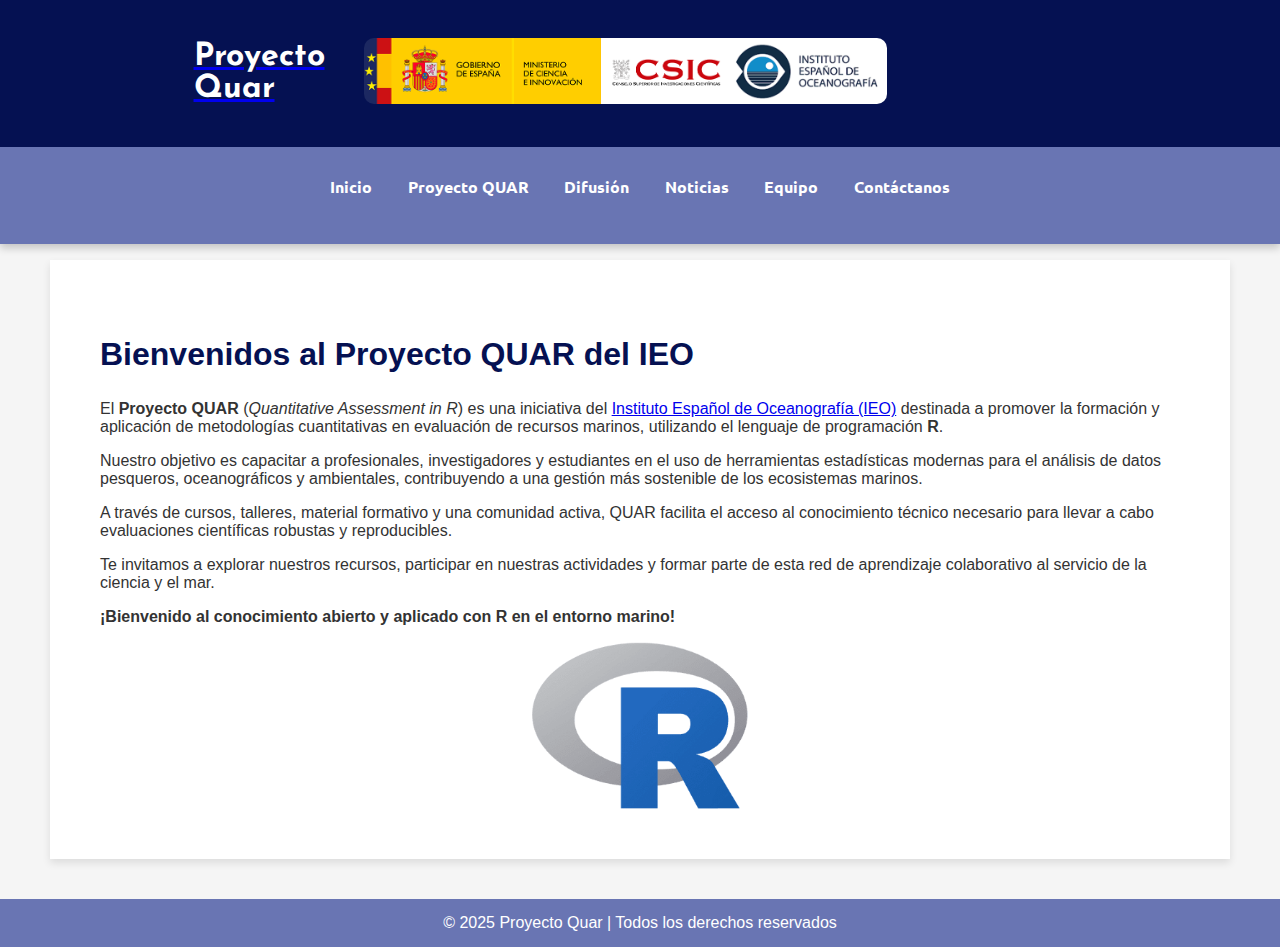
<file: proyecto-quar/index.html>
<!DOCTYPE html>
<html lang="es">
<head>
    <meta charset="UTF-8">
    <meta name="viewport" content="width=device-width, initial-scale=1.0">
    <title>Proyecto Quar</title>
    <link rel="stylesheet" href="css/estiloIndex.css">
    <script src="js/indexJavaScript.js"></script>
    <link rel="icon" href="img/logoICO.png" type="image/x-icon">

    <!-- Enlazar la fuente desde Google Fonts -->
    <link rel="preconnect" href="https://fonts.googleapis.com">
    <link rel="preconnect" href="https://fonts.gstatic.com" crossorigin>
    <link href="https://fonts.googleapis.com/css2?family=Josefin+Sans:ital,wght@0,100..700;1,100..700&display=swap" rel="stylesheet">

    <link rel="preconnect" href="https://fonts.googleapis.com">
    <link rel="preconnect" href="https://fonts.gstatic.com" crossorigin>
    <link href="https://fonts.googleapis.com/css2?family=Galindo&family=Josefin+Sans:ital,wght@0,100..700;1,100..700&family=Ubuntu:ital,wght@0,300;0,400;0,500;0,700;1,300;1,400;1,500;1,700&display=swap" rel="stylesheet">
    <meta name="viewport" content="width=device-width, initial-scale=1.0">

</head>
<body>
    <header>
        <div class="header-container">
            <div class="header-container-title">
                <a href="index.html">
                    <h1>Proyecto Quar</h1>
                </a>
            </div>
            <div class="header-container-images"> 
               <!--<p>Proyecto asociado al IEO</p>--> 
                <a href="https://www.ieo.es/es/">
                    <img src="img/Logos header.png" alt="Logos header" class="header-img">
                </a>
               
            </div>
        </div>
    </header>

    <nav>
        <a href="index.html">Inicio</a>
        <a href="acerca.html">Proyecto QUAR</a>
        <a href="difusion.html">Difusión</a>
        <a href="noticias.html">Noticias</a>
        <a href="equipo.html">Equipo</a>
        <a href="contacto.html">Contáctanos</a>
    </nav>
    <div class="container-margin">
        <p>

        </p>
    </div>

    <div class="container">
        <h2>Bienvenidos al Proyecto QUAR del IEO</h2>
        <p>
        El <strong>Proyecto QUAR</strong> (<em>Quantitative Assessment in R</em>) es una iniciativa del 
        <a href="https://www.ieo.es/es/" target="_blank">Instituto Español de Oceanografía (IEO)</a> destinada a promover 
        la formación y aplicación de metodologías cuantitativas en evaluación de recursos marinos, utilizando el lenguaje de programación <strong>R</strong>.
        </p>
        <p>
        Nuestro objetivo es capacitar a profesionales, investigadores y estudiantes en el uso de herramientas estadísticas modernas para el análisis de datos pesqueros, oceanográficos y ambientales, contribuyendo a una gestión más sostenible de los ecosistemas marinos.
        </p>
        <p>
        A través de cursos, talleres, material formativo y una comunidad activa, QUAR facilita el acceso al conocimiento técnico necesario para llevar a cabo evaluaciones científicas robustas y reproducibles.
        </p>
        <p>
        Te invitamos a explorar nuestros recursos, participar en nuestras actividades y formar parte de esta red de aprendizaje colaborativo al servicio de la ciencia y el mar.
        </p>
        <p><strong>¡Bienvenido al conocimiento abierto y aplicado con R en el entorno marino!</strong></p>

        <img src="img/logo r.png" alt="Logo r" class="logo-r">
    </div>

    <footer>
        &copy; 2025 Proyecto Quar | Todos los derechos reservados
    </footer>
</body>
</html>
</file>
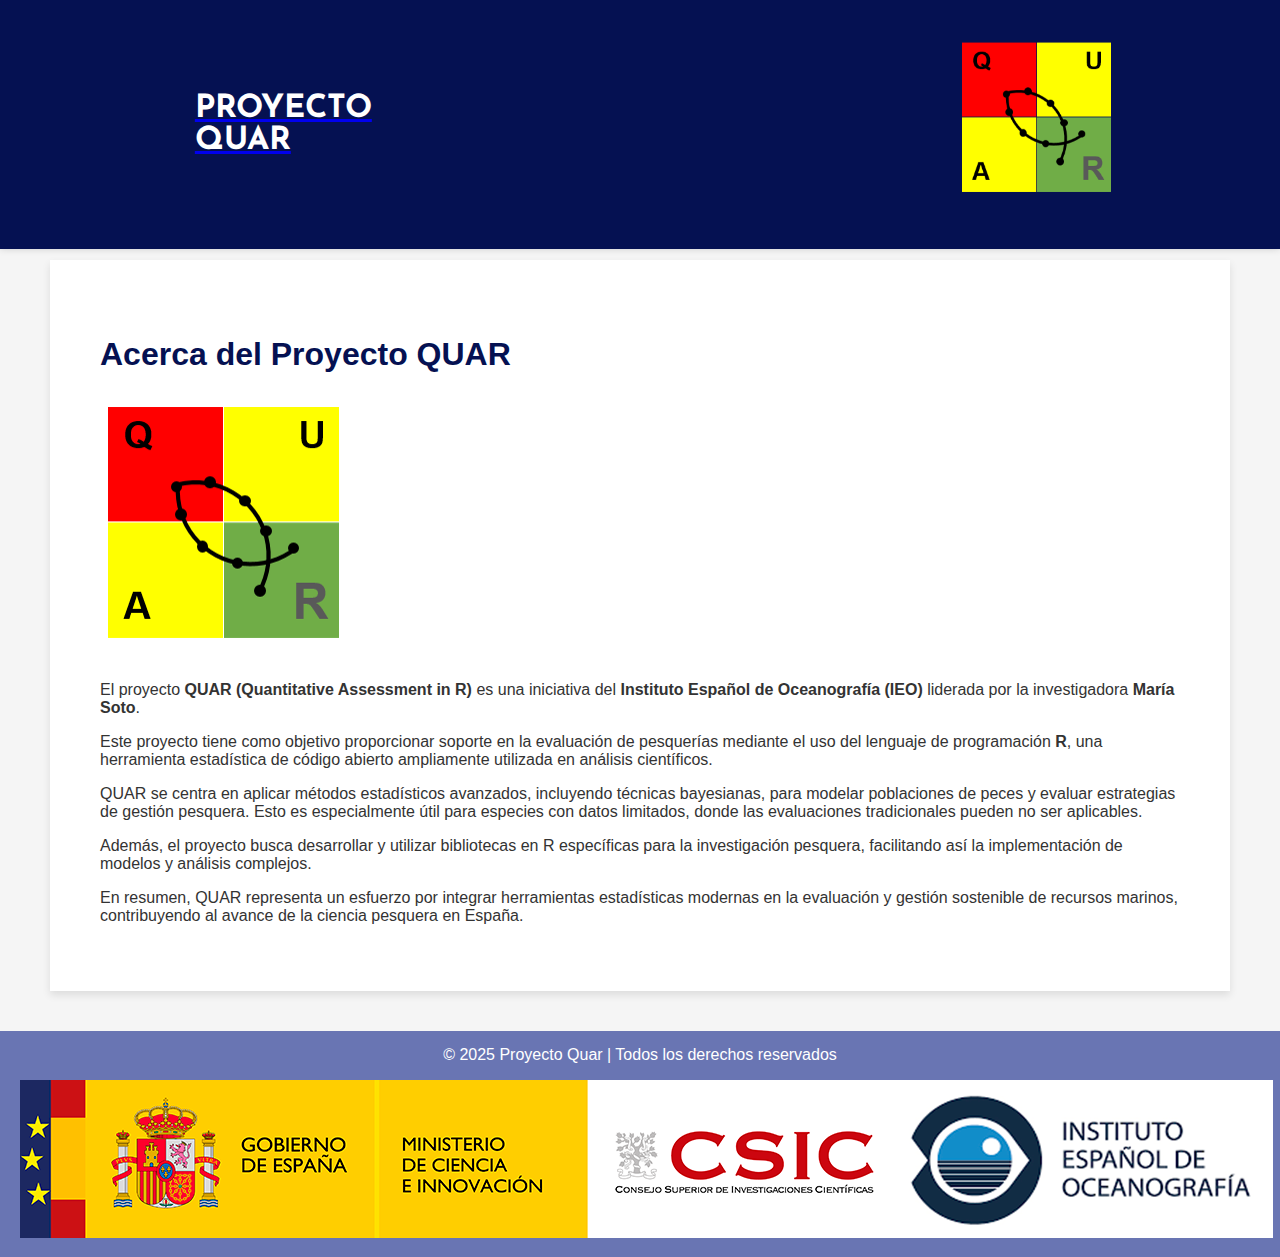
<file: docs/acerca.html>
<!DOCTYPE html>
<html lang="es">
<head>
    <meta charset="UTF-8">
    <meta name="viewport" content="width=device-width, initial-scale=1.0">
    <title>ACERCA DE - Proyecto Quar</title>
    <link rel="stylesheet" href="css/estiloIndex.css">
    <script src="js/indexJavaScript.js"></script>
    <link rel="icon" href="img/LOGO.png" type="image/x-icon">

    <!-- Enlazar la fuente desde Google Fonts -->
    <link rel="preconnect" href="https://fonts.googleapis.com">
    <link rel="preconnect" href="https://fonts.gstatic.com" crossorigin>
    <link href="https://fonts.googleapis.com/css2?family=Josefin+Sans:ital,wght@0,100..700;1,100..700&display=swap" rel="stylesheet">

    <link rel="preconnect" href="https://fonts.googleapis.com">
    <link rel="preconnect" href="https://fonts.gstatic.com" crossorigin>
    <link href="https://fonts.googleapis.com/css2?family=Galindo&family=Josefin+Sans:ital,wght@0,100..700;1,100..700&family=Ubuntu:ital,wght@0,300;0,400;0,500;0,700;1,300;1,400;1,500;1,700&display=swap" rel="stylesheet">

</head>
<body>
    <header>
        <div class="header-container">
            <div class="header-container-title">
                <a href="index.html">
                    <h1>PROYECTO QUAR</h1>
                </a>
            </div>
            <div class="header-container-images"> 
               <!--<p>Proyecto asociado al IEO</p>--> 
                <a href="index.html">
                    <img src="img/LOGO.png" alt="Logos header" class="header-img">
                </a>
            </div>
        </div>
    </header>

    <nav>
        <a href="index.html">Inicio</a>
        <a href="acerca.html">Proyecto QUAR</a>
        <a href="difusion.html">Difusión</a>
        <a href="noticias.html">Noticias</a>
        <a href="equipo.html">Equipo</a>
        <a href="contacto.html">Contáctanos</a>
    </nav>
    <div class="container-margin">
        <p>

        </p>
    </div>
    <div class="container">
        <section id="acerca" class="seccion-acerca">
            <h2>Acerca del Proyecto QUAR</h2>
             <img src="img/LOGO.png" alt="Logo QUAR" class="logo-QUAR">
            <p>
                El proyecto <strong>QUAR (Quantitative Assessment in R)</strong> es una iniciativa del 
                <strong>Instituto Español de Oceanografía (IEO)</strong> liderada por la investigadora 
                <strong>María Soto</strong>.
            </p>
            <p>
                Este proyecto tiene como objetivo proporcionar soporte en la evaluación de pesquerías mediante el uso del 
                lenguaje de programación <strong>R</strong>, una herramienta estadística de código abierto 
                ampliamente utilizada en análisis científicos.
            </p>
            <p>
                QUAR se centra en aplicar métodos estadísticos avanzados, incluyendo técnicas bayesianas, para modelar 
                poblaciones de peces y evaluar estrategias de gestión pesquera. Esto es especialmente útil para especies con 
                datos limitados, donde las evaluaciones tradicionales pueden no ser aplicables.
            </p>
            <p>
                Además, el proyecto busca desarrollar y utilizar bibliotecas en R específicas para la investigación pesquera, 
                facilitando así la implementación de modelos y análisis complejos.
            </p>
            <p>
                En resumen, QUAR representa un esfuerzo por integrar herramientas estadísticas modernas en la evaluación 
                y gestión sostenible de recursos marinos, contribuyendo al avance de la ciencia pesquera en España.
            </p>
        </section>
          
    </div>

    <footer>
        &copy; 2025 Proyecto Quar | Todos los derechos reservados
        <p>

        </p>
        <div class="footer-container-images"> 
               <!--<p>Proyecto asociado al IEO</p>--> 
                <a href="https://www.ieo.es/es/">
                    <img src="img/Logos header.png" alt="Logos header" class="header-img">
                </a>
               
            </div>
    </footer>
</body>
</html>
</file>
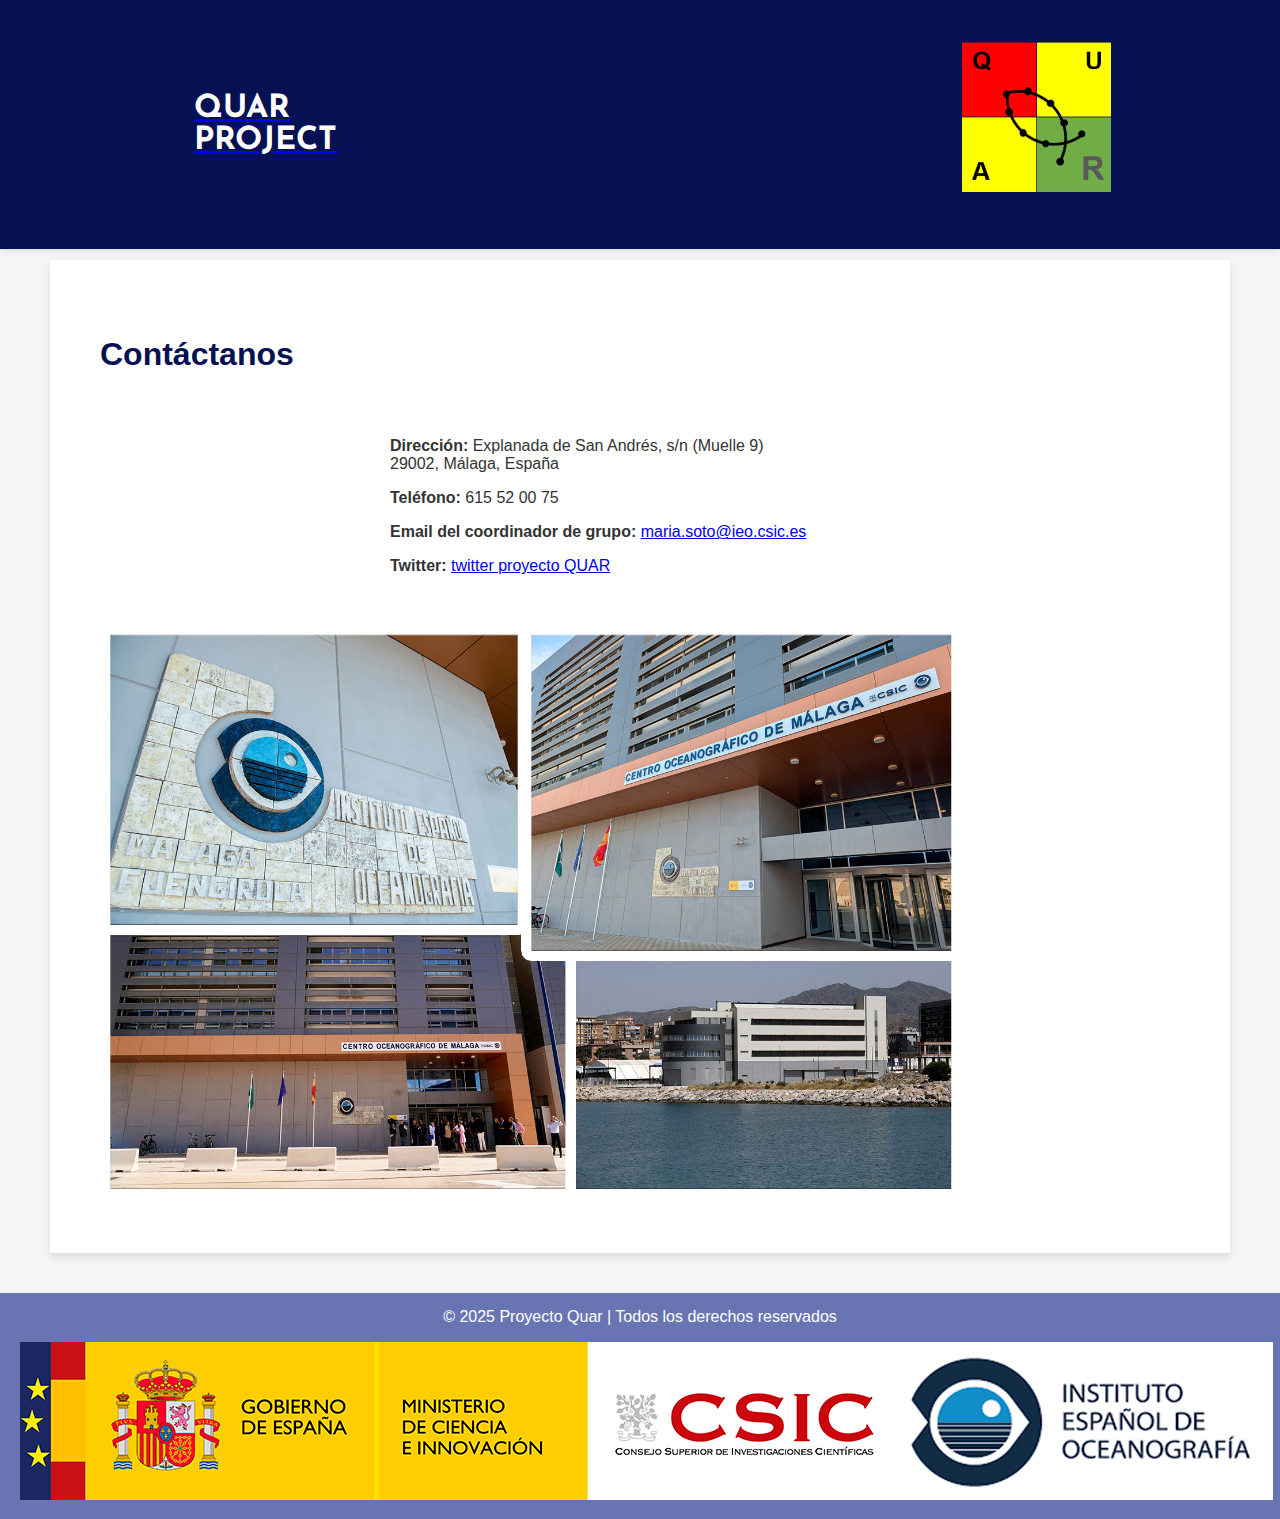
<file: docs/contacto.html>
<!DOCTYPE html>
<html lang="es">
<head>
    <meta charset="UTF-8">
    <meta name="viewport" content="width=device-width, initial-scale=1.0">
    <title>CONTACTO - QUAR PROJECT</title>
    <link rel="stylesheet" href="css/estiloIndex.css">
    <script src="js/indexJavaScript.js"></script>
    <link rel="icon" href="img/LOGO.png" type="image/x-icon">

    <!-- Enlazar la fuente desde Google Fonts -->
    <link rel="preconnect" href="https://fonts.googleapis.com">
    <link rel="preconnect" href="https://fonts.gstatic.com" crossorigin>
    <link href="https://fonts.googleapis.com/css2?family=Josefin+Sans:ital,wght@0,100..700;1,100..700&display=swap" rel="stylesheet">

    <link rel="preconnect" href="https://fonts.googleapis.com">
    <link rel="preconnect" href="https://fonts.gstatic.com" crossorigin>
    <link href="https://fonts.googleapis.com/css2?family=Galindo&family=Josefin+Sans:ital,wght@0,100..700;1,100..700&family=Ubuntu:ital,wght@0,300;0,400;0,500;0,700;1,300;1,400;1,500;1,700&display=swap" rel="stylesheet">

</head>
<body>
    <header>
        <div class="header-container">
            <div class="header-container-title">
                <a href="index.html">
                    <h1>QUAR PROJECT</h1>
                </a>
            </div>
            <div class="header-container-images"> 
               <!--<p>Proyecto asociado al IEO</p>--> 
                <a href="index.html">
                    <img src="img/LOGO.png" alt="Logos header" class="header-img">
                </a>
            </div>
        </div>
    </header>

    <nav>
        <a href="index.html">Proyecto QUAR</a>
        <a href="difusion.html">Difusión</a>
        <a href="noticias.html">Noticias</a>
        <a href="equipo.html">Equipo</a>
        <a href="contacto.html">Contáctanos</a>
    </nav>

    <div class="container-margin">
        <p>

        </p>
    </div>
        
    
    <div class="container contacto-wrapper">
        <h2 id="contacto" style="width: 100%; text-align: left; margin-bottom: 1rem;">Contáctanos</h2>
        <div class="contacto-texto">
            <p><strong>Dirección:</strong> Explanada de San Andrés, s/n (Muelle 9)<br>
                29002, Málaga, España</p>
            <p><strong>Teléfono:</strong> 615 52 00 75</p>
            <p><strong>Email del coordinador de grupo:</strong> 
                <a href="mailto:antonioo@ieo.es">maria.soto@ieo.csic.es</a>
            </p>
            <p><strong>Twitter:</strong> 
                <a href="https://x.com/QUAR_project">twitter proyecto QUAR</a>
            </p>
        </div>
        <div class="contacto-imagen">
            <img src="img/Collage edificio IEO.png" alt="imagen-edificio-IEO">
        </div>
    </div>
    

    <footer>
        &copy; 2025 Proyecto Quar | Todos los derechos reservados
        <p>

        </p>
        <div class="footer-container-images"> 
               <!--<p>Proyecto asociado al IEO</p>--> 
                <a href="https://www.ieo.es/es/">
                    <img src="img/Logos header.png" alt="Logos header" class="header-img">
                </a>
               
        </div>
    </footer>
</file>
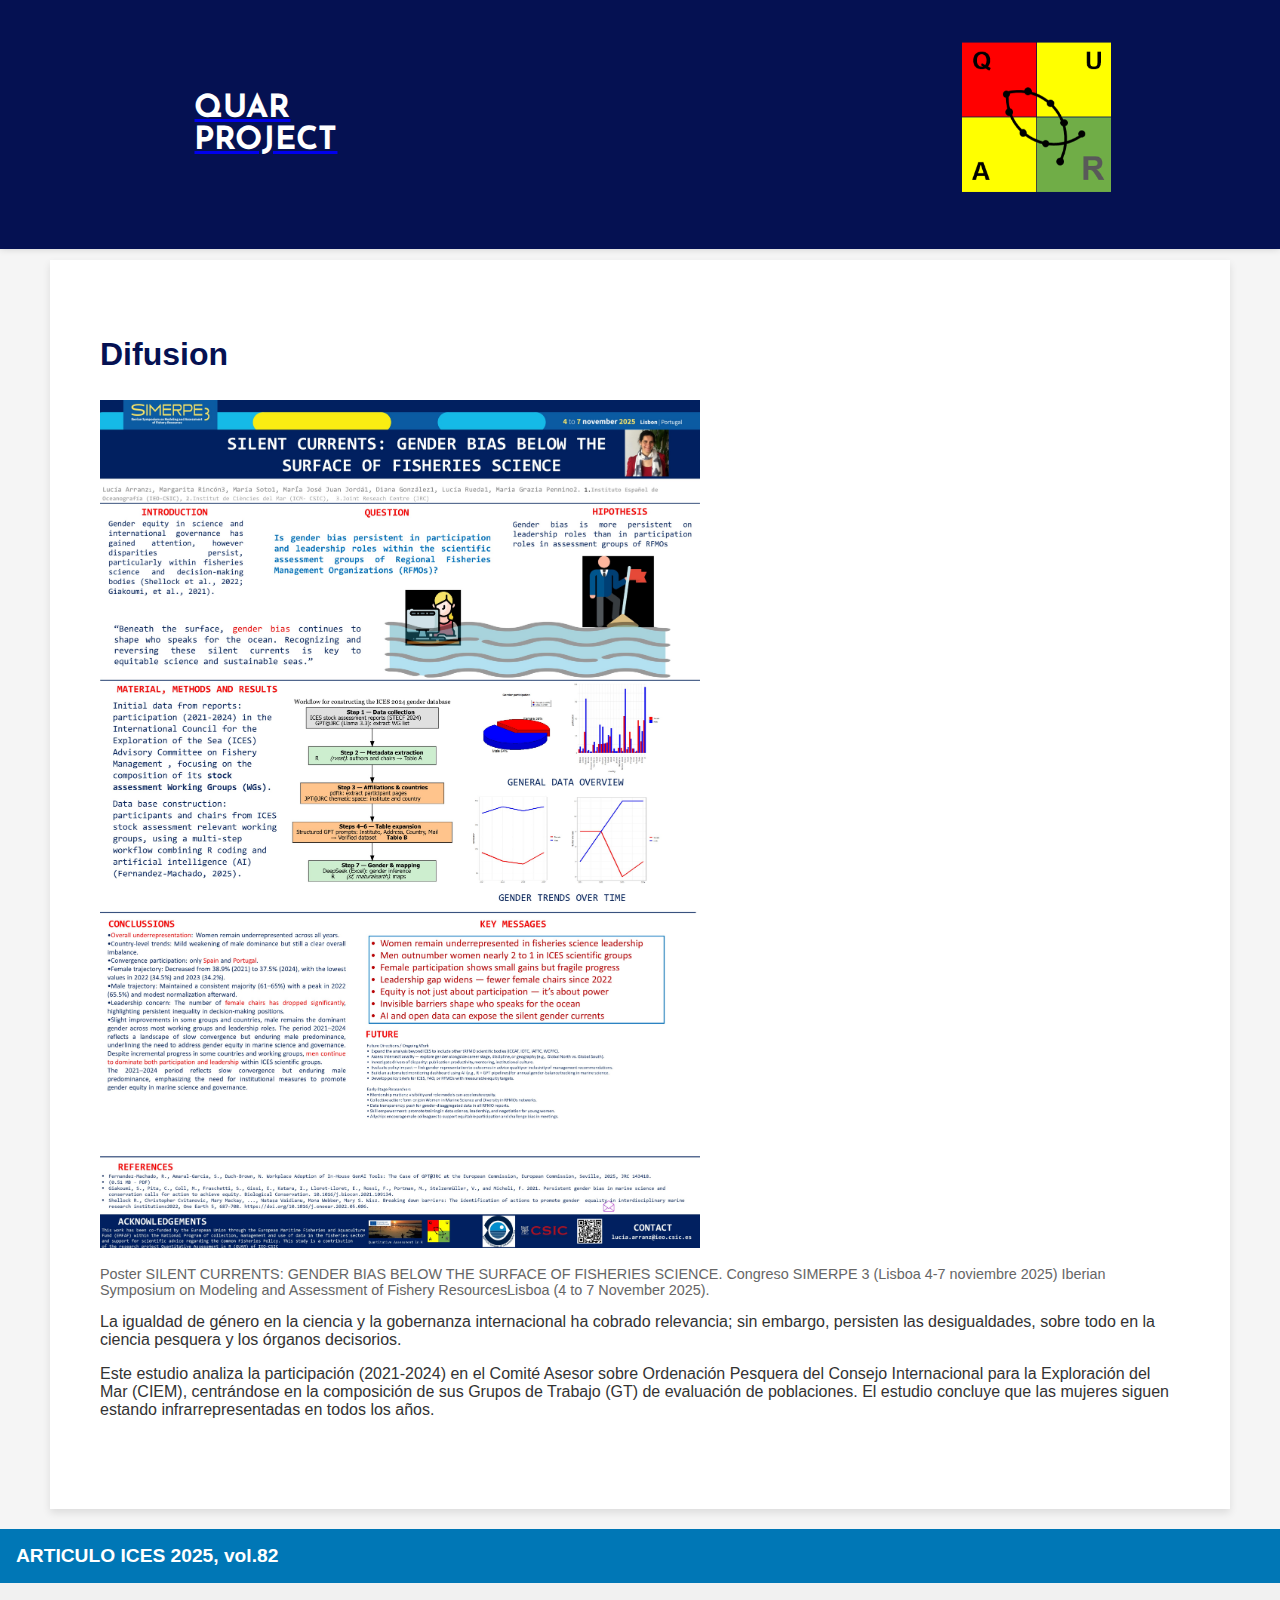
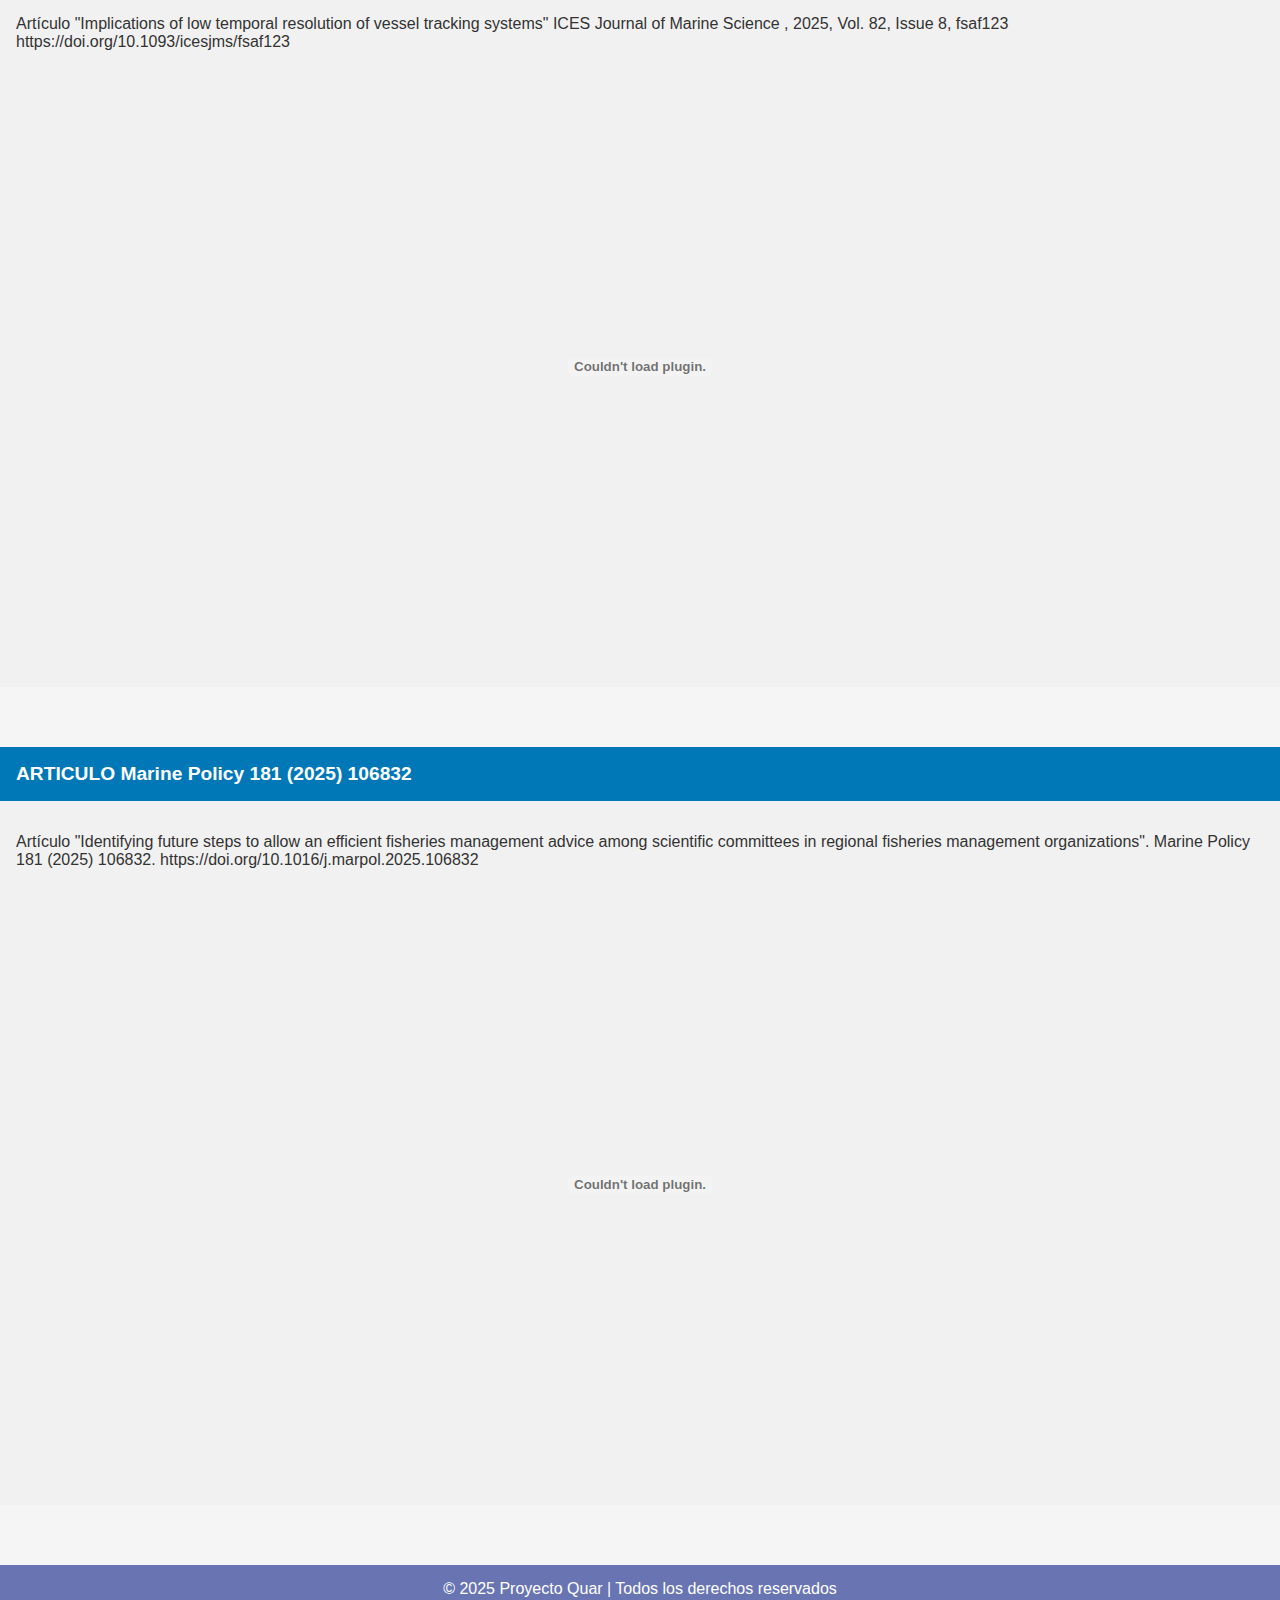
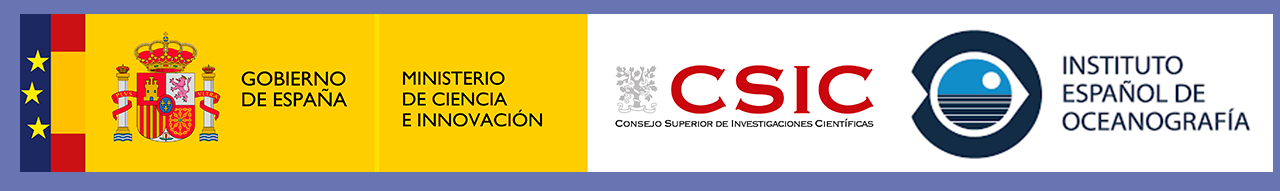
<file: docs/difusion.html>
<!DOCTYPE html>
<html lang="es">
<head>
    <meta charset="UTF-8">
    <meta name="viewport" content="width=device-width, initial-scale=1.0">
    <title>DIFUSION - QUAR PROJECT</title>
    <link rel="stylesheet" href="css/estiloIndex.css">
    <script src="js/indexJavaScript.js"></script>
    <link rel="icon" href="img/LOGO.png" type="image/x-icon">

    <!-- Enlazar la fuente desde Google Fonts -->
    <link rel="preconnect" href="https://fonts.googleapis.com">
    <link rel="preconnect" href="https://fonts.gstatic.com" crossorigin>
    <link href="https://fonts.googleapis.com/css2?family=Josefin+Sans:ital,wght@0,100..700;1,100..700&display=swap" rel="stylesheet">

    <link rel="preconnect" href="https://fonts.googleapis.com">
    <link rel="preconnect" href="https://fonts.gstatic.com" crossorigin>
    <link href="https://fonts.googleapis.com/css2?family=Galindo&family=Josefin+Sans:ital,wght@0,100..700;1,100..700&family=Ubuntu:ital,wght@0,300;0,400;0,500;0,700;1,300;1,400;1,500;1,700&display=swap" rel="stylesheet">

</head>
<body>
    <header>
        <div class="header-container">
            <div class="header-container-title">
                <a href="index.html">
                    <h1>QUAR PROJECT</h1>
                </a>
            </div>
            <div class="header-container-images"> 
               <!--<p>Proyecto asociado al IEO</p>--> 
                <a href="index.html">
                    <img src="img/LOGO.png" alt="Logos header" class="header-img">
                </a>
            </div>
        </div>
    </header>

    <nav>
        <a href="index.html">Proyecto QUAR</a>
        <a href="difusion.html">Difusión</a>
        <a href="noticias.html">Noticias</a>
        <a href="equipo.html">Equipo</a>
        <a href="contacto.html">Contáctanos</a>
    </nav>
    <div class="container-margin">
        <p>

        </p>
    </div>
    <div class="container">
        <h2 id="noticias">Difusion</h2>

        
       <div class="Poster" style="margin-bottom:20px;" aria-label="SILENT CURRENTS: GENDER BIAS BELOW THE SURFACE OF FISHERIES SCIENCE. Congreso SIMERPE 3 (Lisboa 4-7 noviembre 2025)">
            <!-- Si colocas la imagen en docs/img/01POSTER.jpg, la ruta relativa desde este archivo (docs/difusion.html) es "img/01POSTER.jpg" -->
            <img src="img/01POSTER.jpg" alt="POSTER SIMERPE" width="600" style="max-width:100%; height:auto;">
            <p style="font-size:0.9rem; color:#666;"> Poster SILENT CURRENTS: GENDER BIAS BELOW THE SURFACE OF FISHERIES SCIENCE. 
                Congreso SIMERPE 3 (Lisboa 4-7 noviembre 2025) Iberian Symposium on Modeling and Assessment of Fishery Resources​
Lisboa (4 to 7 November 2025). </p>
                La igualdad de género en la ciencia y la gobernanza internacional ha cobrado relevancia; sin embargo, persisten las desigualdades, sobre todo en la ciencia pesquera y los órganos decisorios. </p>
                Este estudio analiza la participación (2021-2024) en el Comité Asesor sobre Ordenación Pesquera del Consejo Internacional para la Exploración del Mar (CIEM), centrándose en la composición de sus Grupos de Trabajo (GT) de evaluación de poblaciones. El estudio concluye que las mujeres siguen estando infrarrepresentadas en todos los años.</p>
        </div>

          <div class="espacio-not"></div>     

    </div> 

       

        <div class="espacio-not"></div>

        <div class="noticia">

            <button class="titulo-noticia">

                <strong>ARTICULO ICES 2025, vol.82</strong>

            </button>

            <div class="contenido-noticia">

                <p>Artículo "Implications of low temporal resolution of vessel tracking systems" ICES Journal of Marine Science , 2025, Vol. 82, Issue 8, fsaf123 https://doi.org/10.1093/icesjms/fsaf123</p>

                <embed src="archivos/pdf de prueba para la web.pdf" type="application/pdf" width="100%" height="600px">

            </div>

        </div> 

        <div class="espacio-not"></div>     
     <div class="espacio-not"></div>     

    </div> 

       

        <div class="espacio-not"></div>

        <div class="noticia">

            <button class="titulo-noticia">

                <strong>ARTICULO Marine Policy 181 (2025) 106832</strong>

            </button>

            <div class="contenido-noticia">

                <p>Artículo "Identifying future steps to allow an efficient fisheries management advice
among scientific committees in regional fisheries
management organizations". Marine Policy 181 (2025) 106832. https://doi.org/10.1016/j.marpol.2025.106832</p>

                <embed src="archivos/Marine Policy 2025.pdf" type="application/pdf" width="100%" height="600px">

            </div>

        </div> 

        <div class="espacio-not"></div>     
 
    
    <footer>
        &copy; 2025 Proyecto Quar | Todos los derechos reservados
        <p>

        </p>
        <div class="footer-container-images"> 
               <!--<p>Proyecto asociado al IEO</p>--> 
                <a href="https://www.ieo.es/es/">
                    <img src="img/Logos header.png" alt="Logos header" class="header-img">
                </a>
        </div>
    </footer>
    <script src="js/indexJavaScript.js"></script>
</body>
</html>
</file>
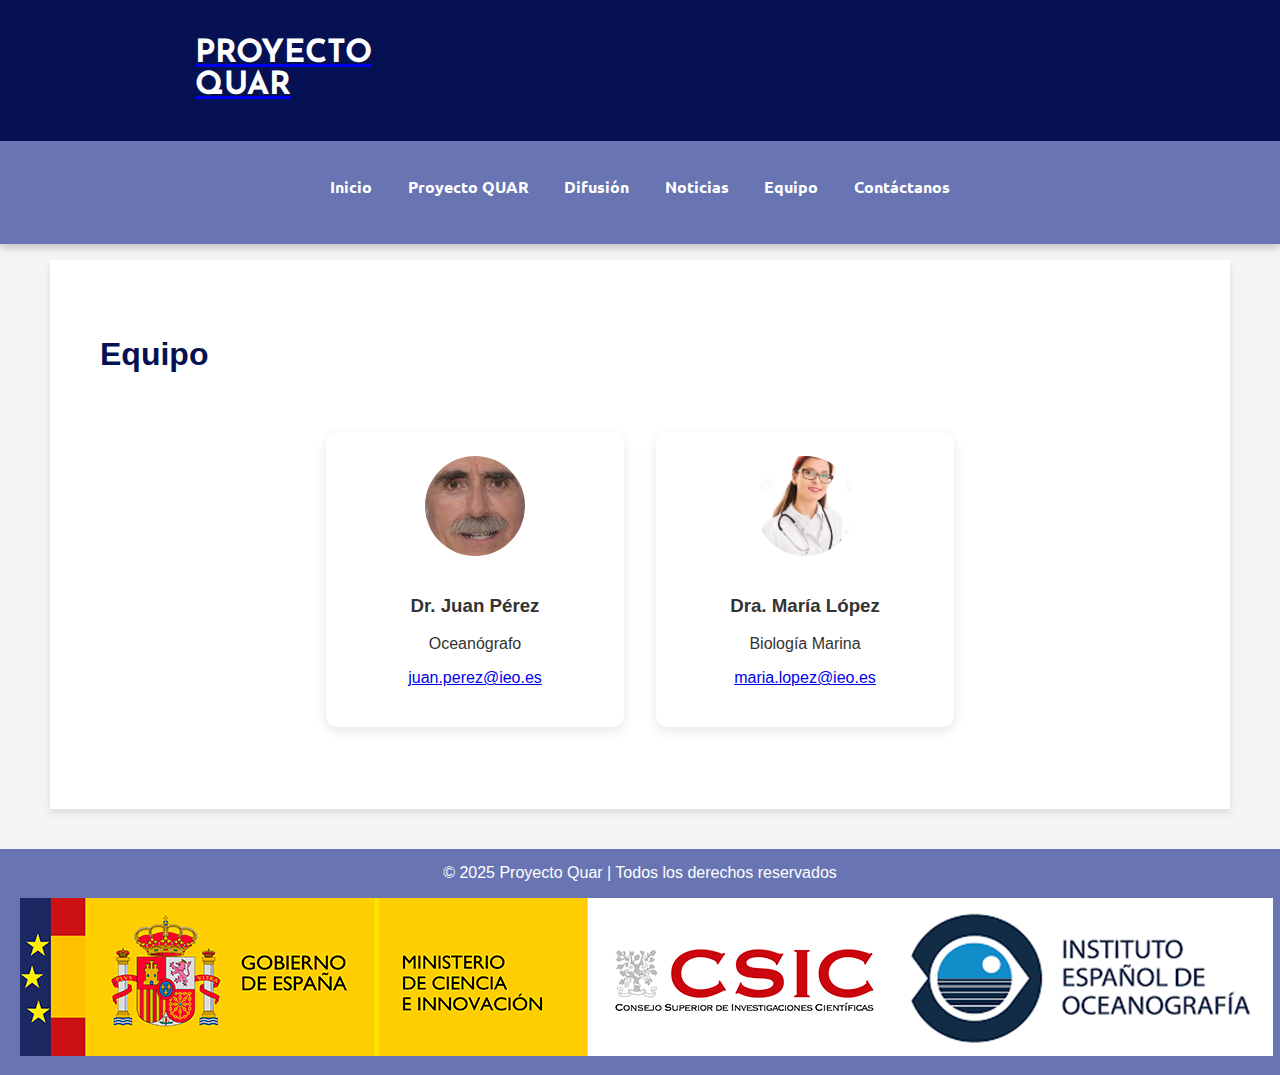
<file: docs/equipo.html>
<!DOCTYPE html>
<html lang="es">
<head>
    <meta charset="UTF-8">
    <meta name="viewport" content="width=device-width, initial-scale=1.0">
    <title>EQUIPO - Proyecto Quar</title>
    <link rel="stylesheet" href="css/estiloIndex.css">
    <script src="js/indexJavaScript.js"></script>
    <link rel="icon" href="img/LOGO.png" type="image/x-icon">

    <!-- Enlazar la fuente desde Google Fonts -->
    <link rel="preconnect" href="https://fonts.googleapis.com">
    <link rel="preconnect" href="https://fonts.gstatic.com" crossorigin>
    <link href="https://fonts.googleapis.com/css2?family=Josefin+Sans:ital,wght@0,100..700;1,100..700&display=swap" rel="stylesheet">

    <link rel="preconnect" href="https://fonts.googleapis.com">
    <link rel="preconnect" href="https://fonts.gstatic.com" crossorigin>
    <link href="https://fonts.googleapis.com/css2?family=Galindo&family=Josefin+Sans:ital,wght@0,100..700;1,100..700&family=Ubuntu:ital,wght@0,300;0,400;0,500;0,700;1,300;1,400;1,500;1,700&display=swap" rel="stylesheet">

</head>
<body>
    <header>
        <div class="header-container">
            <div class="header-container-title">
                <a href="index.html">
                    <h1>PROYECTO QUAR</h1>
                </a>
            </div>
        </div>
    </header>

    <nav>
        <a href="index.html">Inicio</a>
        <a href="acerca.html">Proyecto QUAR</a>
        <a href="difusion.html">Difusión</a>
        <a href="noticias.html">Noticias</a>
        <a href="equipo.html">Equipo</a>
        <a href="contacto.html">Contáctanos</a>
    </nav>
    <div class="container-margin">
        <p>

        </p>
    </div>
    <div class="container">
        <h2 id="contacto">Equipo</h2>
        <div class="equipo">
            
            <div class="miembro">
                <img src="img/miembro1.jpg" alt="Foto de Juan Pérez">
                <h3>Dr. Juan Pérez</h3>
                <p>Oceanógrafo</p>
                <p><a href="mailto:juan.perez@ieo.es">juan.perez@ieo.es</a></p>
            </div>
            <div class="miembro">
                <img src="img/miembro2.jpg" alt="Foto de María López">
                <h3>Dra. María López</h3>
                <p>Biología Marina</p>
                <p><a href="mailto:maria.lopez@ieo.es">maria.lopez@ieo.es</a></p>
            </div>
            <!-- Puedes añadir más miembros aquí -->
        </div>        
    </div>

    <footer>
        &copy; 2025 Proyecto Quar | Todos los derechos reservados
        <p>

        </p>
        <div class="footer-container-images"> 
               <!--<p>Proyecto asociado al IEO</p>--> 
                <a href="https://www.ieo.es/es/">
                    <img src="img/Logos header.png" alt="Logos header" class="header-img">
                </a>
        </div>
    </footer>
</body>
</html>
</file>
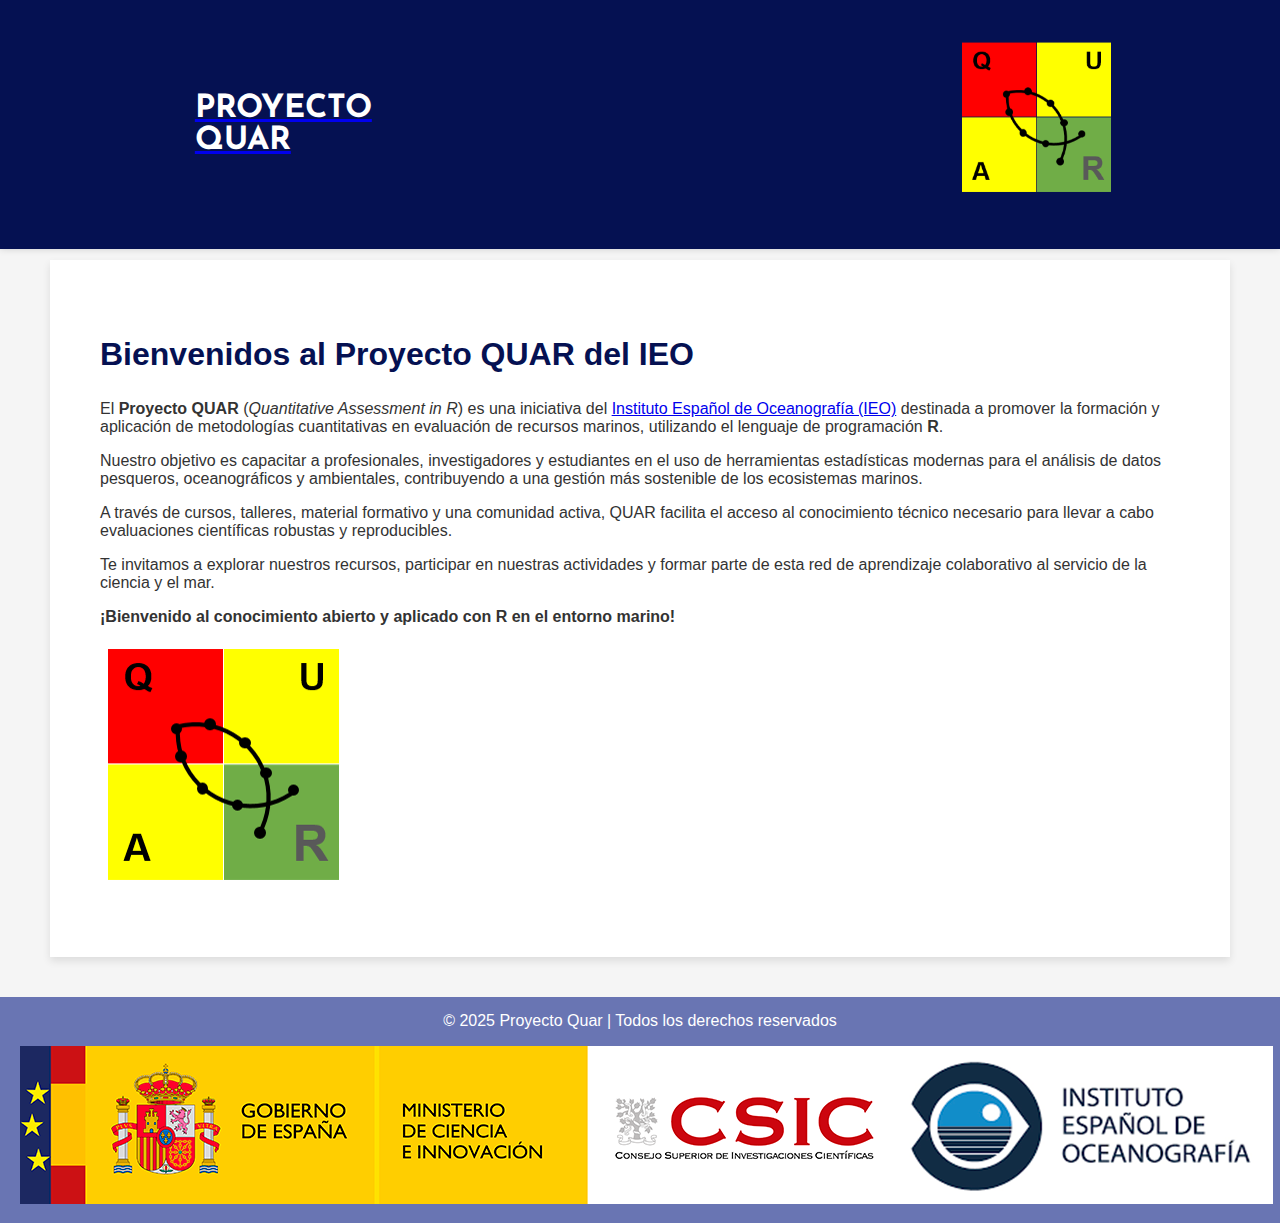
<file: docs/index-desuso.html>
<!DOCTYPE html>
<html lang="es">
<head>
    <meta charset="UTF-8">
    <meta name="viewport" content="width=device-width, initial-scale=1.0">
    <title>Proyecto Quar</title>
    <link rel="stylesheet" href="css/estiloIndex.css">
    <script src="js/indexJavaScript.js"></script>
    <link rel="icon" href="img/LOGO.png" type="image/x-icon">

    <!-- Enlazar la fuente desde Google Fonts -->
    <link rel="preconnect" href="https://fonts.googleapis.com">
    <link rel="preconnect" href="https://fonts.gstatic.com" crossorigin>
    <link href="https://fonts.googleapis.com/css2?family=Josefin+Sans:ital,wght@0,100..700;1,100..700&display=swap" rel="stylesheet">

    <link rel="preconnect" href="https://fonts.googleapis.com">
    <link rel="preconnect" href="https://fonts.gstatic.com" crossorigin>
    <link href="https://fonts.googleapis.com/css2?family=Galindo&family=Josefin+Sans:ital,wght@0,100..700;1,100..700&family=Ubuntu:ital,wght@0,300;0,400;0,500;0,700;1,300;1,400;1,500;1,700&display=swap" rel="stylesheet">
    <meta name="viewport" content="width=device-width, initial-scale=1.0">

</head>
<body>
    <header>
        <div class="header-container">
            <div class="header-container-title">
                <a href="index.html">
                    <h1>PROYECTO QUAR</h1>
                </a>
            </div>
            <div class="header-container-images"> 
               <!--<p>Proyecto asociado al IEO</p>--> 
                <a href="index.html">
                    <img src="img/LOGO.png" alt="Logos header" class="header-img">
                </a>
            </div>
        </div>
    </header>

    <nav>
        <a href="index.html">Inicio</a>
        <a href="acerca.html">Proyecto QUAR</a>
        <a href="difusion.html">Difusión</a>
        <a href="noticias.html">Noticias</a>
        <a href="equipo.html">Equipo</a>
        <a href="contacto.html">Contáctanos</a>
    </nav>
    <div class="container-margin">
        <p>

        </p>
    </div>

    <div class="container">
        <h2>Bienvenidos al Proyecto QUAR del IEO</h2>
        <p>
        El <strong>Proyecto QUAR</strong> (<em>Quantitative Assessment in R</em>) es una iniciativa del 
        <a href="https://www.ieo.es/es/" target="_blank">Instituto Español de Oceanografía (IEO)</a> destinada a promover 
        la formación y aplicación de metodologías cuantitativas en evaluación de recursos marinos, utilizando el lenguaje de programación <strong>R</strong>.
        </p>
        <p>
        Nuestro objetivo es capacitar a profesionales, investigadores y estudiantes en el uso de herramientas estadísticas modernas para el análisis de datos pesqueros, oceanográficos y ambientales, contribuyendo a una gestión más sostenible de los ecosistemas marinos.
        </p>
        <p>
        A través de cursos, talleres, material formativo y una comunidad activa, QUAR facilita el acceso al conocimiento técnico necesario para llevar a cabo evaluaciones científicas robustas y reproducibles.
        </p>
        <p>
        Te invitamos a explorar nuestros recursos, participar en nuestras actividades y formar parte de esta red de aprendizaje colaborativo al servicio de la ciencia y el mar.
        </p>
        <p><strong>¡Bienvenido al conocimiento abierto y aplicado con R en el entorno marino!</strong></p>

        <img src="img/LOGO.png" alt="Logo QUAR" class="logo-QUAR">
    </div>

    <footer>
        &copy; 2025 Proyecto Quar | Todos los derechos reservados
        <p>

        </p>
        <div class="footer-container-images"> 
               <!--<p>Proyecto asociado al IEO</p>--> 
                <a href="https://www.ieo.es/es/">
                    <img src="img/Logos header.png" alt="Logos header" class="header-img">
                </a>
               
        </div>
    </footer>
</body>
</html>
</file>
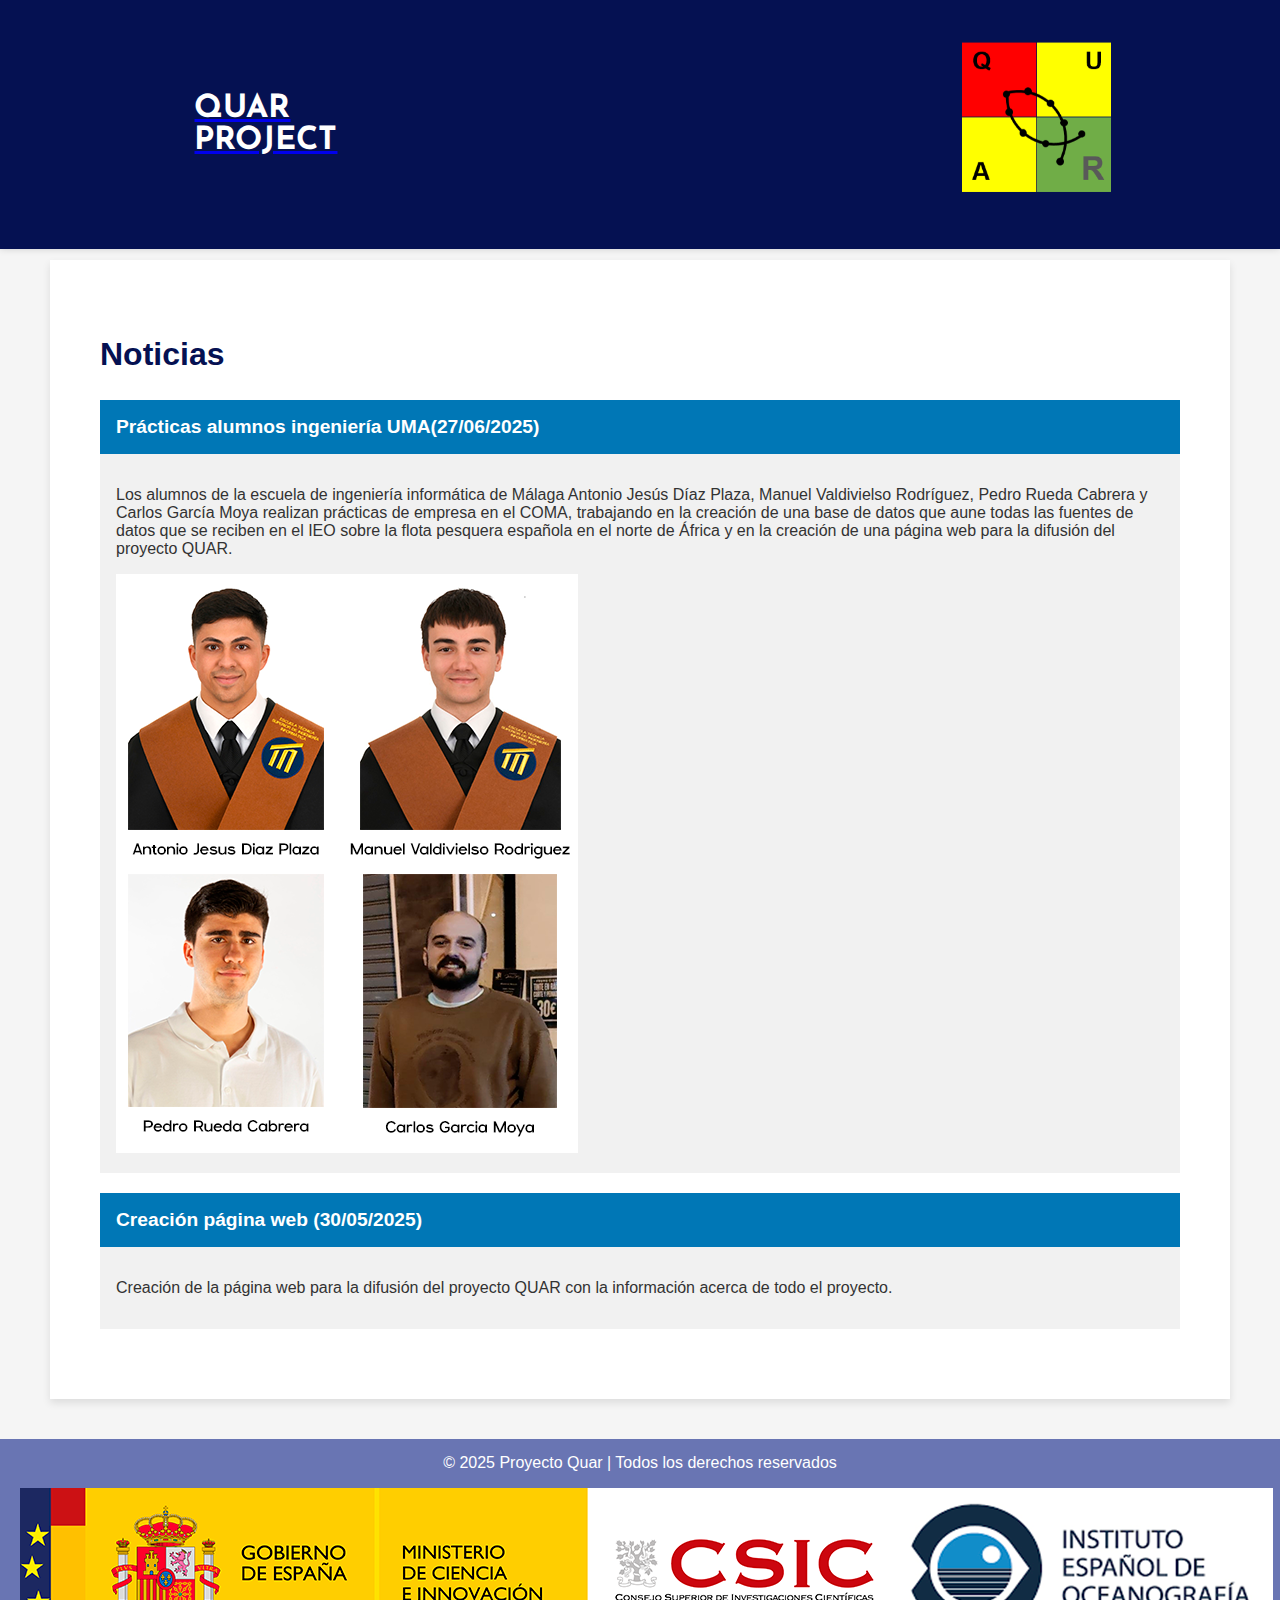
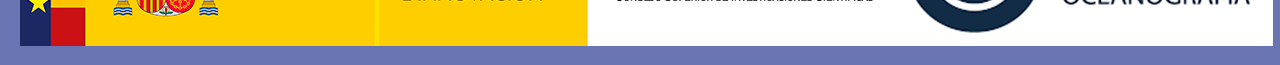
<file: docs/noticias.html>
<!DOCTYPE html>
<html lang="es">
<head>
    <meta charset="UTF-8">
    <meta name="viewport" content="width=device-width, initial-scale=1.0">
    <title>NOTICIAS - QUAR PROJECT</title>
    <link rel="stylesheet" href="css/estiloIndex.css">
    <script src="js/indexJavaScript.js"></script>
    <link rel="icon" href="img/LOGO.png" type="image/x-icon">

    <!-- Enlazar la fuente desde Google Fonts -->
    <link rel="preconnect" href="https://fonts.googleapis.com">
    <link rel="preconnect" href="https://fonts.gstatic.com" crossorigin>
    <link href="https://fonts.googleapis.com/css2?family=Josefin+Sans:ital,wght@0,100..700;1,100..700&display=swap" rel="stylesheet">

    <link rel="preconnect" href="https://fonts.googleapis.com">
    <link rel="preconnect" href="https://fonts.gstatic.com" crossorigin>
    <link href="https://fonts.googleapis.com/css2?family=Galindo&family=Josefin+Sans:ital,wght@0,100..700;1,100..700&family=Ubuntu:ital,wght@0,300;0,400;0,500;0,700;1,300;1,400;1,500;1,700&display=swap" rel="stylesheet">

</head>
<body>
    <header>
        <div class="header-container">
            <div class="header-container-title">
                <a href="index.html">
                    <h1>QUAR PROJECT</h1>
                </a>
            </div>
            <div class="header-container-images"> 
               <!--<p>Proyecto asociado al IEO</p>--> 
                <a href="index.html">
                    <img src="img/LOGO.png" alt="Logos header" class="header-img">
                </a>
            </div>
        </div>
    </header>

    <nav>
        <a href="index.html">Proyecto QUAR</a>
        <a href="difusion.html">Difusión</a>
        <a href="noticias.html">Noticias</a>
        <a href="equipo.html">Equipo</a>
        <a href="contacto.html">Contáctanos</a>
    </nav>
    <div class="container-margin">
        <p>

        </p>
    </div>
    <div class="container">
        <h2 id="noticias">Noticias</h2>

        <div class="noticia">
            <button class="titulo-noticia">
                <strong>Prácticas alumnos ingeniería UMA(27/06/2025)</strong>
            </button>
            <div class="contenido-noticia">
                <p>Los alumnos de la escuela de ingeniería informática de Málaga Antonio Jesús Díaz Plaza, Manuel Valdivielso Rodríguez, Pedro Rueda Cabrera y Carlos García Moya realizan prácticas de empresa en el COMA, trabajando en la creación de una base de datos que aune todas las fuentes de datos que se reciben en el IEO sobre la flota pesquera española en el norte de África y en la creación de una página web para la difusión del proyecto QUAR.</p>
                <img src="img/estudiantes practicas.png" alt="img_noticia" class="img_noticia">

            </div>
        </div>
        <div class="espacio-not"></div>

        <div class="noticia">
            <button class="titulo-noticia">
                <strong>Creación página web (30/05/2025)</strong>
            </button>
            <div class="contenido-noticia">
                <p>Creación de la página web para la difusión del proyecto QUAR con la información acerca de todo el proyecto.</p>
            </div>
        </div>
        <div class="espacio-not"></div>
            
    </div>    
    
    <footer>
        &copy; 2025 Proyecto Quar | Todos los derechos reservados
        <p>

        </p>
        <div class="footer-container-images"> 
               <!--<p>Proyecto asociado al IEO</p>--> 
                <a href="https://www.ieo.es/es/">
                    <img src="img/Logos header.png" alt="Logos header" class="header-img">
                </a>
               
        </div>
    </footer>
    <script src="js/indexJavaScript.js"></script>
</body>
</html>
</file>
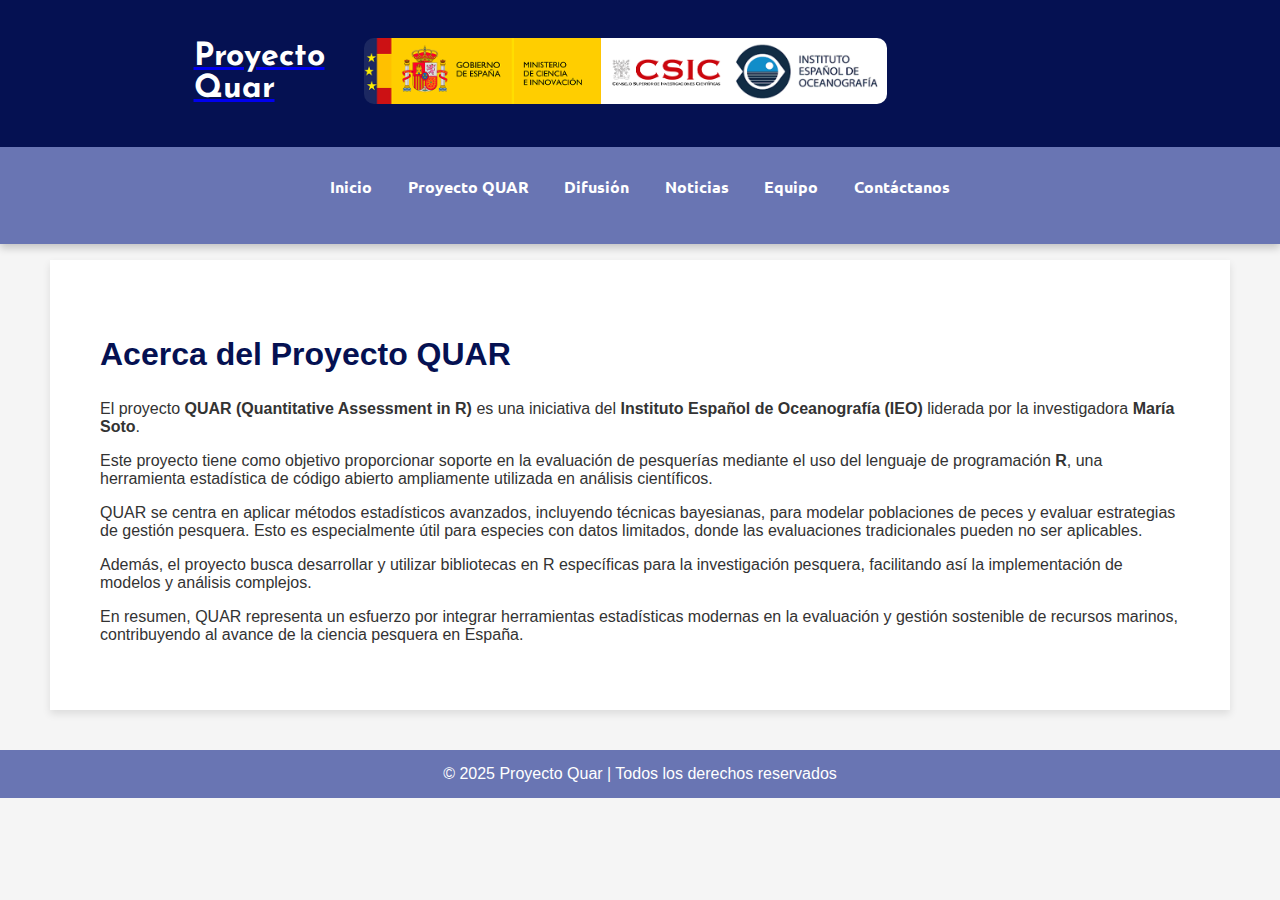
<file: proyecto-quar/acerca.html>
<!DOCTYPE html>
<html lang="es">
<head>
    <meta charset="UTF-8">
    <meta name="viewport" content="width=device-width, initial-scale=1.0">
    <title>ACERCA DE - Proyecto Quar</title>
    <link rel="stylesheet" href="css/estiloIndex.css">
    <script src="js/indexJavaScript.js"></script>
    <link rel="icon" href="img/logoICO.png" type="image/x-icon">

    <!-- Enlazar la fuente desde Google Fonts -->
    <link rel="preconnect" href="https://fonts.googleapis.com">
    <link rel="preconnect" href="https://fonts.gstatic.com" crossorigin>
    <link href="https://fonts.googleapis.com/css2?family=Josefin+Sans:ital,wght@0,100..700;1,100..700&display=swap" rel="stylesheet">

    <link rel="preconnect" href="https://fonts.googleapis.com">
    <link rel="preconnect" href="https://fonts.gstatic.com" crossorigin>
    <link href="https://fonts.googleapis.com/css2?family=Galindo&family=Josefin+Sans:ital,wght@0,100..700;1,100..700&family=Ubuntu:ital,wght@0,300;0,400;0,500;0,700;1,300;1,400;1,500;1,700&display=swap" rel="stylesheet">

</head>
<body>
    <header>
        <div class="header-container">
            <div class="header-container-title">
                <a href="file:///D:/perfil%20jesus/favoritos/proyecto-quar/index.html">
                    <h1>Proyecto Quar</h1>
                </a>
            </div>
            <div class="header-container-images"> 
               <!--<p>Proyecto asociado al IEO</p>--> 
                <a href="https://www.ieo.es/es/">
                    <img src="img/Logos header.png" alt="Logos header" class="header-img">
                </a>
               
            </div>
        </div>
    </header>

    <nav>
        <a href="index.html">Inicio</a>
        <a href="acerca.html">Proyecto QUAR</a>
        <a href="difusion.html">Difusión</a>
        <a href="noticias.html">Noticias</a>
        <a href="equipo.html">Equipo</a>
        <a href="contacto.html">Contáctanos</a>
    </nav>
    <div class="container-margin">
        <p>

        </p>
    </div>
    <div class="container">
        <section id="acerca" class="seccion-acerca">
            <h2>Acerca del Proyecto QUAR</h2>
            <p>
                El proyecto <strong>QUAR (Quantitative Assessment in R)</strong> es una iniciativa del 
                <strong>Instituto Español de Oceanografía (IEO)</strong> liderada por la investigadora 
                <strong>María Soto</strong>.
            </p>
            <p>
                Este proyecto tiene como objetivo proporcionar soporte en la evaluación de pesquerías mediante el uso del 
                lenguaje de programación <strong>R</strong>, una herramienta estadística de código abierto 
                ampliamente utilizada en análisis científicos.
            </p>
            <p>
                QUAR se centra en aplicar métodos estadísticos avanzados, incluyendo técnicas bayesianas, para modelar 
                poblaciones de peces y evaluar estrategias de gestión pesquera. Esto es especialmente útil para especies con 
                datos limitados, donde las evaluaciones tradicionales pueden no ser aplicables.
            </p>
            <p>
                Además, el proyecto busca desarrollar y utilizar bibliotecas en R específicas para la investigación pesquera, 
                facilitando así la implementación de modelos y análisis complejos.
            </p>
            <p>
                En resumen, QUAR representa un esfuerzo por integrar herramientas estadísticas modernas en la evaluación 
                y gestión sostenible de recursos marinos, contribuyendo al avance de la ciencia pesquera en España.
            </p>
        </section>
          
    </div>

    <footer>
        &copy; 2025 Proyecto Quar | Todos los derechos reservados
    </footer>
</body>
</html>
</file>
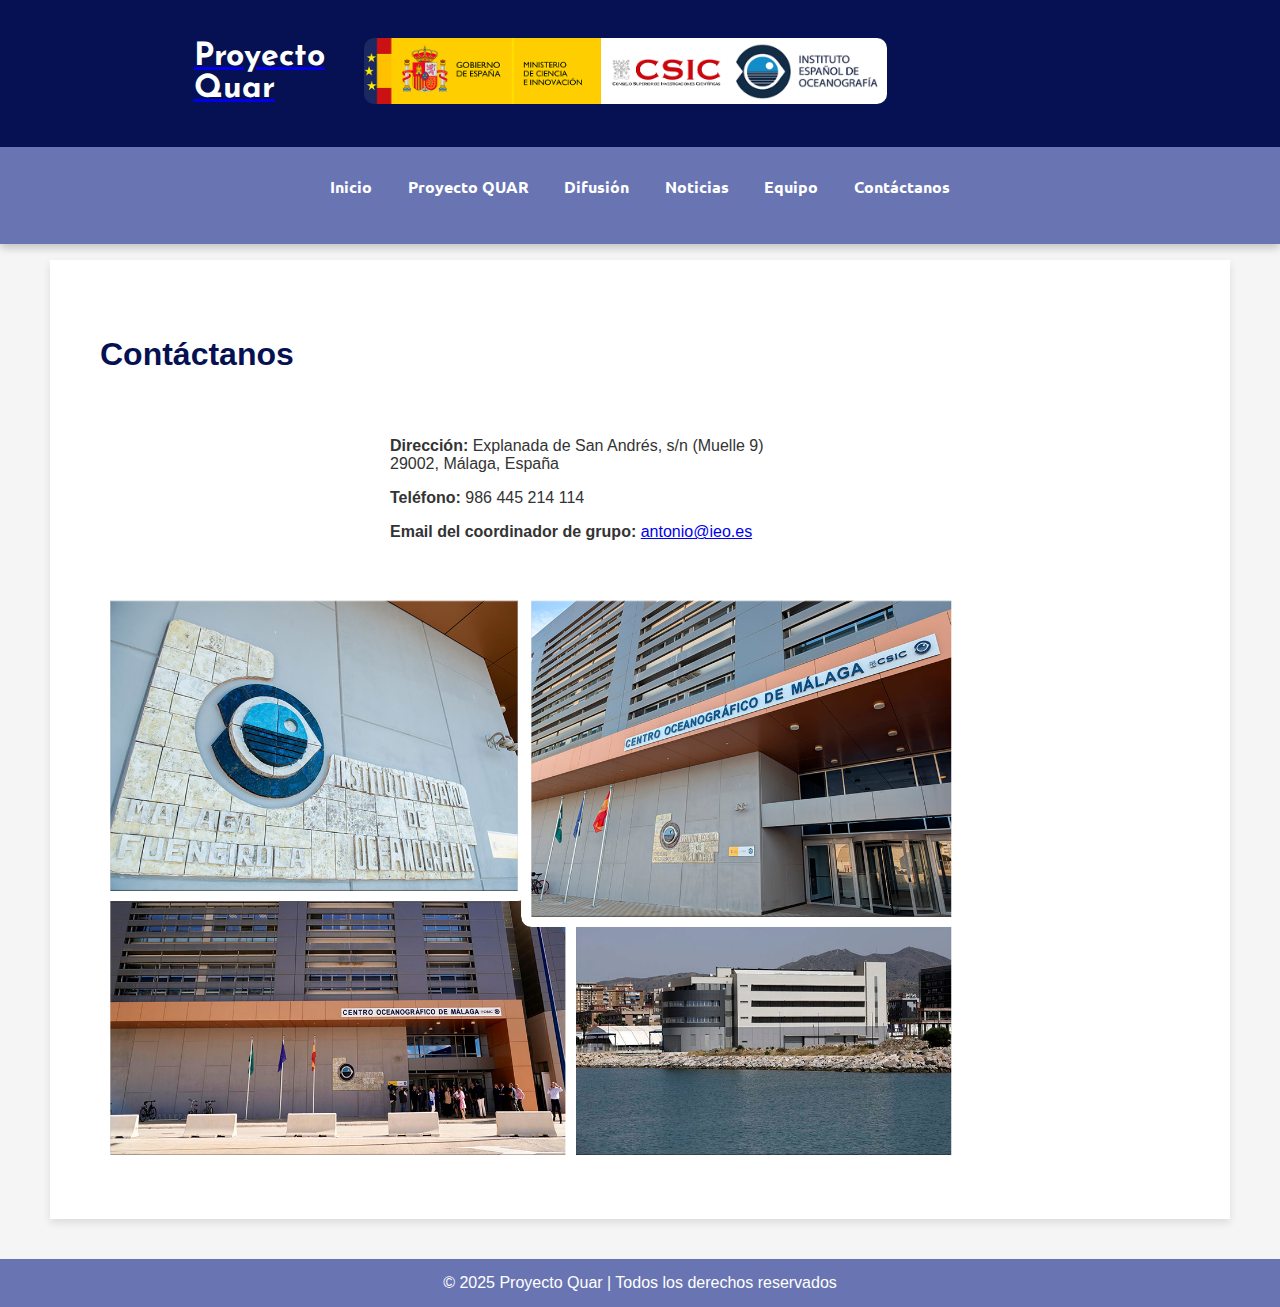
<file: proyecto-quar/contacto.html>
<!DOCTYPE html>
<html lang="es">
<head>
    <meta charset="UTF-8">
    <meta name="viewport" content="width=device-width, initial-scale=1.0">
    <title>CONTACTO - Proyecto Quar</title>
    <link rel="stylesheet" href="css/estiloIndex.css">
    <script src="js/indexJavaScript.js"></script>
    <link rel="icon" href="img/logoICO.png" type="image/x-icon">

    <!-- Enlazar la fuente desde Google Fonts -->
    <link rel="preconnect" href="https://fonts.googleapis.com">
    <link rel="preconnect" href="https://fonts.gstatic.com" crossorigin>
    <link href="https://fonts.googleapis.com/css2?family=Josefin+Sans:ital,wght@0,100..700;1,100..700&display=swap" rel="stylesheet">

    <link rel="preconnect" href="https://fonts.googleapis.com">
    <link rel="preconnect" href="https://fonts.gstatic.com" crossorigin>
    <link href="https://fonts.googleapis.com/css2?family=Galindo&family=Josefin+Sans:ital,wght@0,100..700;1,100..700&family=Ubuntu:ital,wght@0,300;0,400;0,500;0,700;1,300;1,400;1,500;1,700&display=swap" rel="stylesheet">

</head>
<body>
    <header>
        <div class="header-container">
            <div class="header-container-title">
                <a href="file:///D:/perfil%20jesus/favoritos/proyecto-quar/index.html">
                    <h1>Proyecto Quar</h1>
                </a>
            </div>
            <div class="header-container-images"> 
               <!--<p>Proyecto asociado al IEO</p>--> 
                <a href="https://www.ieo.es/es/">
                    <img src="img/Logos header.png" alt="Logos header" class="header-img">
                </a>
               
            </div>
        </div>
    </header>

    <nav>
        <a href="index.html">Inicio</a>
        <a href="acerca.html">Proyecto QUAR</a>
        <a href="difusion.html">Difusión</a>
        <a href="noticias.html">Noticias</a>
        <a href="equipo.html">Equipo</a>
        <a href="contacto.html">Contáctanos</a>
    </nav>

    <div class="container-margin">
        <p>

        </p>
    </div>
        
    
    <div class="container contacto-wrapper">
        <h2 id="contacto" style="width: 100%; text-align: left; margin-bottom: 1rem;">Contáctanos</h2>
        <div class="contacto-texto">
            <p><strong>Dirección:</strong> Explanada de San Andrés, s/n (Muelle 9)<br>
                29002, Málaga, España</p>
            <p><strong>Teléfono:</strong> 986 445 214 114</p>
            <p><strong>Email del coordinador de grupo:</strong> 
                <a href="mailto:antonioo@ieo.es">antonio@ieo.es</a>
            </p>
        </div>
        <div class="contacto-imagen">
            <img src="img/Collage edificio IEO.png" alt="imagen-edificio-IEO">
        </div>
    </div>
    

    <footer>
        &copy; 2025 Proyecto Quar | Todos los derechos reservados
    </footer>
</file>
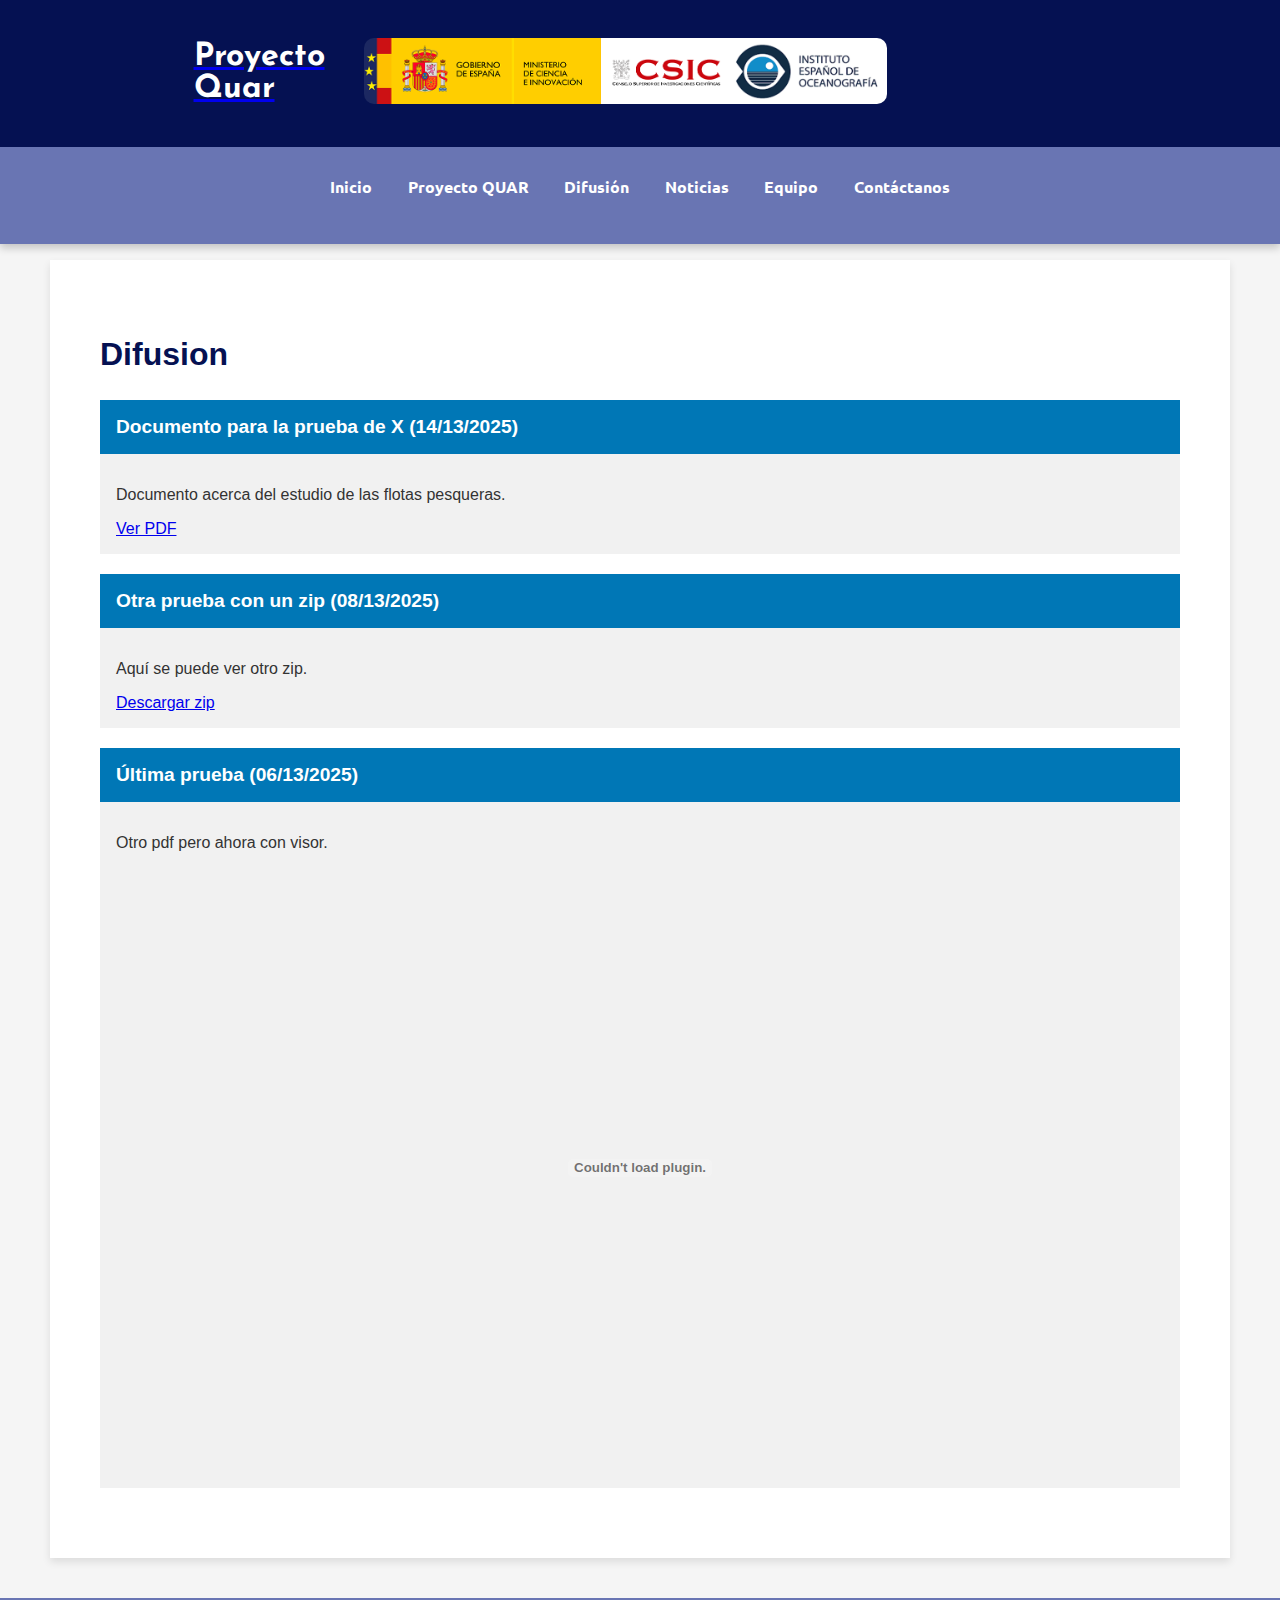
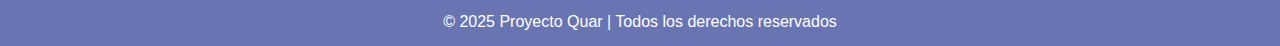
<file: proyecto-quar/difusion.html>
<!DOCTYPE html>
<html lang="es">
<head>
    <meta charset="UTF-8">
    <meta name="viewport" content="width=device-width, initial-scale=1.0">
    <title>DIFUSION - Proyecto Quar</title>
    <link rel="stylesheet" href="css/estiloIndex.css">
    <script src="js/indexJavaScript.js"></script>
    <link rel="icon" href="img/logoICO.png" type="image/x-icon">

    <!-- Enlazar la fuente desde Google Fonts -->
    <link rel="preconnect" href="https://fonts.googleapis.com">
    <link rel="preconnect" href="https://fonts.gstatic.com" crossorigin>
    <link href="https://fonts.googleapis.com/css2?family=Josefin+Sans:ital,wght@0,100..700;1,100..700&display=swap" rel="stylesheet">

    <link rel="preconnect" href="https://fonts.googleapis.com">
    <link rel="preconnect" href="https://fonts.gstatic.com" crossorigin>
    <link href="https://fonts.googleapis.com/css2?family=Galindo&family=Josefin+Sans:ital,wght@0,100..700;1,100..700&family=Ubuntu:ital,wght@0,300;0,400;0,500;0,700;1,300;1,400;1,500;1,700&display=swap" rel="stylesheet">

</head>
<body>
    <header>
        <div class="header-container">
            <div class="header-container-title">
                <a href="index.html">
                    <h1>Proyecto Quar</h1>
                </a>
            </div>
            <div class="header-container-images"> 
               <!--<p>Proyecto asociado al IEO</p>--> 
                <a href="https://www.ieo.es/es/">
                    <img src="img/Logos header.png" alt="Logos header" class="header-img">
                </a>
               
            </div>
        </div>
    </header>

    <nav>
        <a href="index.html">Inicio</a>
        <a href="acerca.html">Proyecto QUAR</a>
        <a href="difusion.html">Difusión</a>
        <a href="noticias.html">Noticias</a>
        <a href="equipo.html">Equipo</a>
        <a href="contacto.html">Contáctanos</a>
    </nav>
    <div class="container-margin">
        <p>

        </p>
    </div>
    <div class="container">
        <h2 id="noticias">Difusion</h2>

        <div class="noticia">
            <button class="titulo-noticia">
                <strong>Documento para la prueba de X (14/13/2025)</strong>
            </button>
            <div class="contenido-noticia">
                <p>Documento acerca del estudio de las flotas pesqueras.</p>
                <a href="archivos/pdf de prueba para la web.pdf" target="_blank">Ver PDF</a>
            </div>
        </div>
        <div class="espacio-not"></div>
        <div class="noticia">
            <button class="titulo-noticia">
                <strong>Otra prueba con un zip (08/13/2025)</strong>
            </button>
            <div class="contenido-noticia">
                <p>Aquí se puede ver otro zip.</p>
                <a href="archivos/zip prueba.zip" target="_blank">Descargar zip</a>
            </div>
        </div>
        <div class="espacio-not"></div>
        <div class="noticia">
            <button class="titulo-noticia">
                <strong>Última prueba (06/13/2025)</strong> 
            </button>
            <div class="contenido-noticia">
                <p>Otro pdf pero ahora con visor.</p>
                <embed src="archivos/pdf de prueba para la web.pdf" type="application/pdf" width="100%" height="600px">
            </div>
        </div>  
        <div class="espacio-not"></div>      
    </div>    
    
    <footer>
        &copy; 2025 Proyecto Quar | Todos los derechos reservados
    </footer>
    <script src="js/indexJavaScript.js"></script>
</body>
</html>
</file>
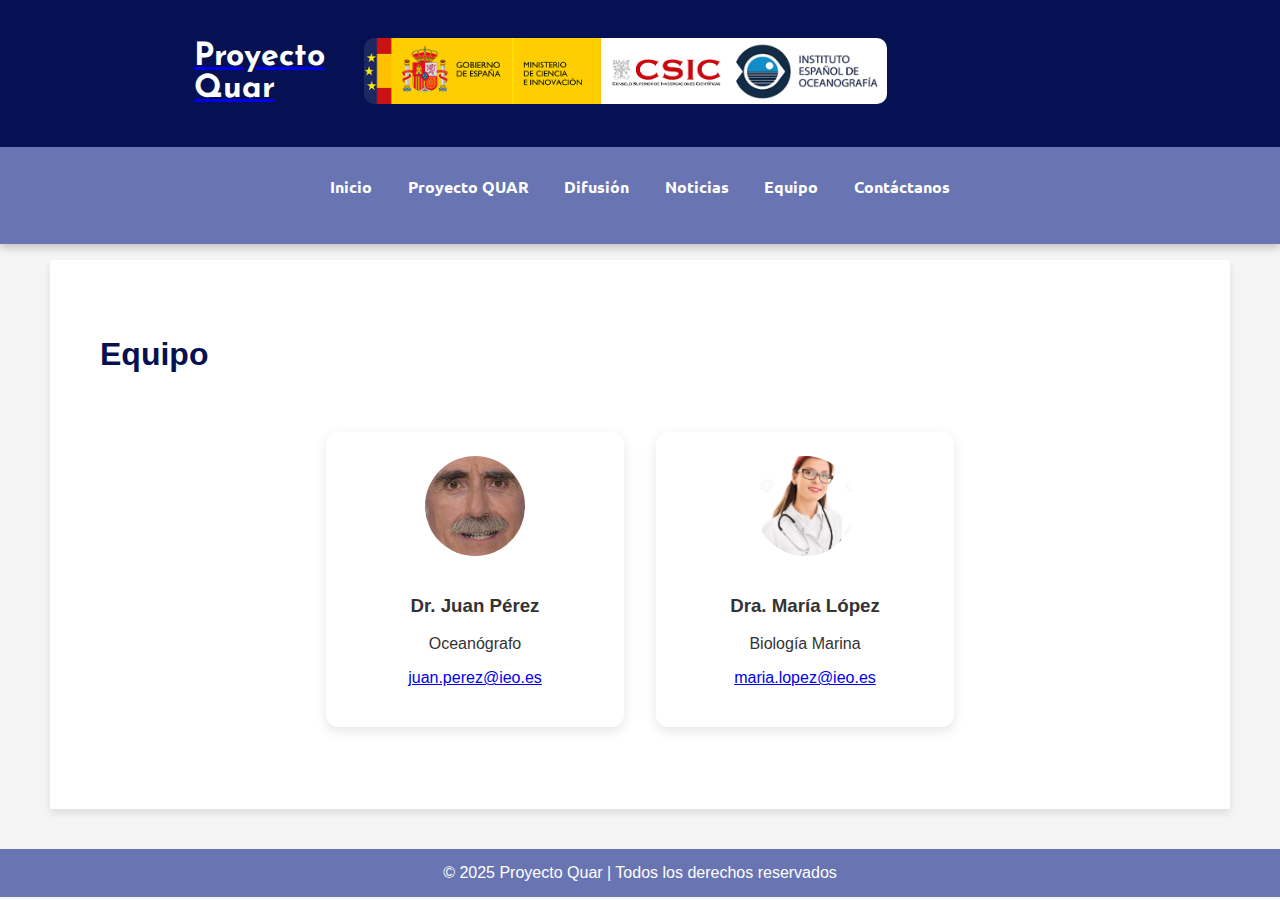
<file: proyecto-quar/equipo.html>
<!DOCTYPE html>
<html lang="es">
<head>
    <meta charset="UTF-8">
    <meta name="viewport" content="width=device-width, initial-scale=1.0">
    <title>EQUIPO - Proyecto Quar</title>
    <link rel="stylesheet" href="css/estiloIndex.css">
    <script src="js/indexJavaScript.js"></script>
    <link rel="icon" href="img/logoICO.png" type="image/x-icon">

    <!-- Enlazar la fuente desde Google Fonts -->
    <link rel="preconnect" href="https://fonts.googleapis.com">
    <link rel="preconnect" href="https://fonts.gstatic.com" crossorigin>
    <link href="https://fonts.googleapis.com/css2?family=Josefin+Sans:ital,wght@0,100..700;1,100..700&display=swap" rel="stylesheet">

    <link rel="preconnect" href="https://fonts.googleapis.com">
    <link rel="preconnect" href="https://fonts.gstatic.com" crossorigin>
    <link href="https://fonts.googleapis.com/css2?family=Galindo&family=Josefin+Sans:ital,wght@0,100..700;1,100..700&family=Ubuntu:ital,wght@0,300;0,400;0,500;0,700;1,300;1,400;1,500;1,700&display=swap" rel="stylesheet">

</head>
<body>
    <header>
        <div class="header-container">
            <div class="header-container-title">
                <a href="index.html">
                    <h1>Proyecto Quar</h1>
                </a>
            </div>
            <div class="header-container-images"> 
               <!--<p>Proyecto asociado al IEO</p>--> 
                <a href="https://www.ieo.es/es/">
                    <img src="img/Logos header.png" alt="Logos header" class="header-img">
                </a>
               
            </div>
        </div>
    </header>

    <nav>
        <a href="index.html">Inicio</a>
        <a href="acerca.html">Proyecto QUAR</a>
        <a href="difusion.html">Difusión</a>
        <a href="noticias.html">Noticias</a>
        <a href="equipo.html">Equipo</a>
        <a href="contacto.html">Contáctanos</a>
    </nav>
    <div class="container-margin">
        <p>

        </p>
    </div>
    <div class="container">
        <h2 id="contacto">Equipo</h2>
        <div class="equipo">
            
            <div class="miembro">
                <img src="img/miembro1.jpg" alt="Foto de Juan Pérez">
                <h3>Dr. Juan Pérez</h3>
                <p>Oceanógrafo</p>
                <p><a href="mailto:juan.perez@ieo.es">juan.perez@ieo.es</a></p>
            </div>
            <div class="miembro">
                <img src="img/miembro2.jpg" alt="Foto de María López">
                <h3>Dra. María López</h3>
                <p>Biología Marina</p>
                <p><a href="mailto:maria.lopez@ieo.es">maria.lopez@ieo.es</a></p>
            </div>
            <!-- Puedes añadir más miembros aquí -->
        </div>        
    </div>

    <footer>
        &copy; 2025 Proyecto Quar | Todos los derechos reservados
    </footer>
</body>
</html>
</file>
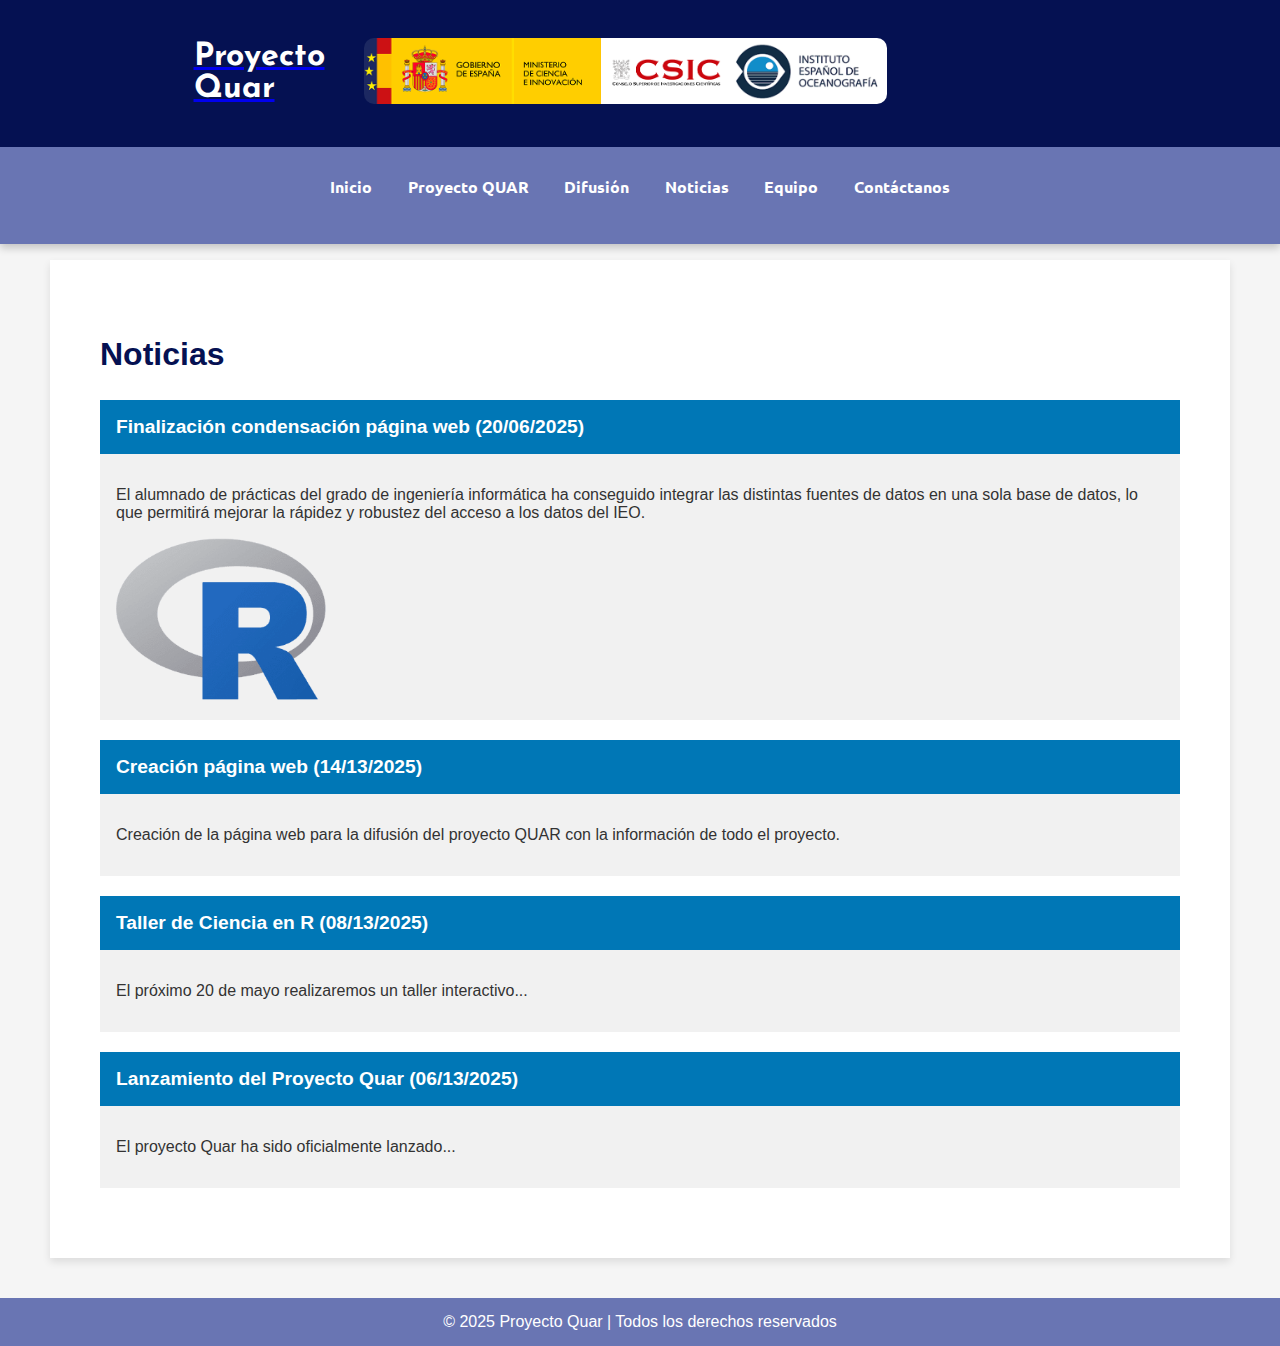
<file: proyecto-quar/noticias.html>
<!DOCTYPE html>
<html lang="es">
<head>
    <meta charset="UTF-8">
    <meta name="viewport" content="width=device-width, initial-scale=1.0">
    <title>NOTICIAS - Proyecto Quar</title>
    <link rel="stylesheet" href="css/estiloIndex.css">
    <script src="js/indexJavaScript.js"></script>
    <link rel="icon" href="img/logoICO.png" type="image/x-icon">

    <!-- Enlazar la fuente desde Google Fonts -->
    <link rel="preconnect" href="https://fonts.googleapis.com">
    <link rel="preconnect" href="https://fonts.gstatic.com" crossorigin>
    <link href="https://fonts.googleapis.com/css2?family=Josefin+Sans:ital,wght@0,100..700;1,100..700&display=swap" rel="stylesheet">

    <link rel="preconnect" href="https://fonts.googleapis.com">
    <link rel="preconnect" href="https://fonts.gstatic.com" crossorigin>
    <link href="https://fonts.googleapis.com/css2?family=Galindo&family=Josefin+Sans:ital,wght@0,100..700;1,100..700&family=Ubuntu:ital,wght@0,300;0,400;0,500;0,700;1,300;1,400;1,500;1,700&display=swap" rel="stylesheet">

</head>
<body>
    <header>
        <div class="header-container">
            <div class="header-container-title">
                <a href="file:///D:/perfil%20jesus/favoritos/proyecto-quar/index.html">
                    <h1>Proyecto Quar</h1>
                </a>
            </div>
            <div class="header-container-images"> 
               <!--<p>Proyecto asociado al IEO</p>--> 
                <a href="https://www.ieo.es/es/">
                    <img src="img/Logos header.png" alt="Logos header" class="header-img">
                </a>
               
            </div>
        </div>
    </header>

    <nav>
        <a href="index.html">Inicio</a>
        <a href="acerca.html">Proyecto QUAR</a>
        <a href="difusion.html">Difusión</a>
        <a href="noticias.html">Noticias</a>
        <a href="equipo.html">Equipo</a>
        <a href="contacto.html">Contáctanos</a>
    </nav>
    <div class="container-margin">
        <p>

        </p>
    </div>

    <!-- CONTENIDO PRINCIPAL -->
    <div class="container">
        <h2 id="noticias">Noticias</h2>
         <!-- AQUÍ EMPIEZA LA NUEVA NOTICIA A INSERTAR -->
        <div class="noticia">
            <button class="titulo-noticia">
                <strong>Finalización condensación página web (20/06/2025)</strong>
            </button>
            <div class="contenido-noticia">
                <p>El alumnado de prácticas del grado de ingeniería informática  
                    ha conseguido integrar las distintas fuentes de datos en una sola base de datos, 
                    lo que permitirá mejorar la rápidez y robustez del acceso a los datos del IEO.
                </p>
                <img src="img/logo r.png" class="img-noticia" width="20%">
            </div>
        </div>
        <div class="espacio-not"></div>
        <!-- AQUÍ ACABA LA NUEVA NOTICIA A INSERTAR  -->


        <!-- AQUÍ EMPIEZA CONTENEDOR NOTICIA 1 -->
        <div class="noticia">
            <button class="titulo-noticia">
                <strong>Creación página web (14/13/2025)</strong>
            </button>
            <div class="contenido-noticia">
                <p>Creación de la página web para la difusión del proyecto QUAR con la información de todo el proyecto.</p>
            </div>
        </div>
        <div class="espacio-not"></div>
        <!-- AQUÍ ACABA CONTENEDOR NOTICIA 1 -->

        <!-- AQUÍ EMPIEZA CONTENEDOR NOTICIA 2 -->
        <div class="noticia">
            <button class="titulo-noticia">
                <strong>Taller de Ciencia en R (08/13/2025)</strong>
            </button>
            <div class="contenido-noticia">
                <p>El próximo 20 de mayo realizaremos un taller interactivo...</p>
            </div>
        </div>
        <div class="espacio-not"></div>
        <div class="noticia">
            <button class="titulo-noticia">
                <strong>Lanzamiento del Proyecto Quar (06/13/2025)</strong> 
            </button>
            <div class="contenido-noticia">
                <p>El proyecto Quar ha sido oficialmente lanzado...</p>
            </div>
        </div>  
        <div class="espacio-not"></div>      
    </div>    
    
    <footer>
        &copy; 2025 Proyecto Quar | Todos los derechos reservados
    </footer>
    <script src="js/indexJavaScript.js"></script>
</body>
</html>
</file>
<file: proyecto-quar/css/estiloIndex.css>
/* Estilo global */
body {
    padding-top: 130px;  /* 80px (header) + 50px (nav) */
    font-family: sans-serif; /* Fuente genérica para el cuerpo de la página */
    background-color: #f5f5f5;              /* Color de fondo de la página */
    color: #333;                            /* Color del texto */
    margin: 0;                              /* Eliminar márgenes predeterminados */
}

h2 {
    color: #051152;
    font-size: 200%;
    font-weight: 800; /* Más negrita */
  }  

a h1 {
    text-decoration: none; /* Quita el subrayado del enlace */
    color: inherit;        /* Hace que el color del enlace sea el mismo que el color del texto alrededor */
    color: white;         /* Asegura que el color del título sea blanco */
    font-size: 200%;
}

/* Aumentar la especificidad del selector */
html body header {
    background-color: #051152;
    color: white;
    padding: 3% 5%;
    transition: transform 0.3s ease, box-shadow 0.3s ease;
    position: fixed;
    top: 0;
    left: 0;
    width: 100%;
    z-index: 1000;
}

header.scrolled {
    transform: translateY(10px);  /* desliza 10px hacia abajo */
    box-shadow: 0 4px 8px rgba(0, 0, 0, 0.3);  /* opcional: sombra cuando baja */
}


/* Contenedor de título e imágenes */
.header-container {
    display: flex;               /* organiza hijos en fila */
    align-items: center;         /* centra verticalmente */
    justify-content: space-between; /* Distribuye h1 a la izquierda e imagen a la derecha */
    padding: 0 10%;
}

/* Título */
.header-container h1 {
    font-family: 'Josefin Sans';
    margin: 0;                   /* elimina margen extra */
    padding-left: 1%;  /* aumenta el espacio a la derecha */
    
}

/* Contenedor de las imágenes */
.header-container-images img {
    /*width: 40%;                 
    height: auto;
    margin-left: 5%;          
    padding-right: 5%;  */
    width: 60%;
    height: auto;
    border-radius: 10px;
    flex: 1 1 300px;
    margin-left: 20px; /* Añade espacio desde la izquierda */
    
}

html body nav {
    display: flex;
    justify-content: center;
    gap: 1%;
    background-color: #6975b3;
    padding: 3% 5%;
    text-align: center;
    box-shadow: 0 4px 8px rgba(0, 0, 0, 0.2);
}


nav a {
    color: white;                           /* Color del texto de los enlaces */
    text-decoration: none;                  /* Eliminar subrayado */
    padding: 5%;                          /* Espaciado de los enlaces */
    font-weight: bold;                      /* Negrita en los enlaces */
    font-size: 20%;
    color: white;
    text-decoration: none;
    padding: 8px 12px;  /* en px para control */
    font-weight: bold;
    font-size: 16px;    /* un tamaño legible en móviles */
    font-family: 'Ubuntu';

}

nav a:hover {
    background-color: #4f5b86;              /* Fondo cuando se pasa el mouse sobre el enlace */
}

nav {
    display: flex;
    justify-content: center;
    gap: 1%;
    flex-wrap: wrap;  /* permite que se ajusten a varias filas */
    background-color: #6975b3;
    padding: 3% 5%;
    text-align: center;
    box-shadow: 0 4px 8px rgba(0, 0, 0, 0.2);
}

/* Estilo para el contenedor principal */
.container {
    
    margin: 0 50px;                         /* Márgenes de 20px a la derecha e izquierda */
    padding: 50px;                          /* Espaciado interno */
    background-color: white;               /* Fondo blanco */
    box-shadow: 0 4px 8px rgba(0, 0, 0, 0.1); /* Sombra suave alrededor */
    flex: 1; /* Esto hace que crezca y empuje el footer hacia abajo */
}



.footer-contact {
    display: flex;
    justify-content: center;  /* Centra el contenido horizontalmente */
    align-items: center;      /* Centra el contenido verticalmente */
    gap: 20px;                /* Espacio entre el texto y la imagen */
    padding: 20px;
    background-color: #f4f4f4;
    border-radius: 10px;
    max-width: 800px;         /* Ajusta el tamaño del contenedor */
    margin: 0 auto;           /* Centra el contenedor en la página */
    margin-top: 50px;
  }
  
.info-contacto {
    text-align: left;         /* Alinea el texto a la izquierda */
    max-width: 60%;           /* Evita que el texto se expanda demasiado */
}

.imagen-edificio {
    width: 35%;         /* O ajusta a un tamaño específico, como 300px */
    max-width: 400px;    /* Para que no crezca más allá de cierto tamaño */
    height: auto;        /* Mantiene la proporción original */
    border-radius: 8px;  /* Opcional: esquinas redondeadas */
    margin-bottom: 20px; /* Espacio debajo si hay más contenido */
  }
/* Estilo para el pie de página */
footer {
    background-color: #6975b3;      /* Fondo del pie de página */
    color: white;                   /* Color del texto */
    text-align: center;             /* Centrar el texto */
    padding: 15px 20px;             /* Espaciado interno */
    margin-top: 40px;               /* Separación del contenido anterior */
    position: relative;             /* Asegura comportamiento correcto en stacking */
    bottom: 0;
    width: 100%;
    clear: both;                    /* Evita colapsos con floats si los hubiera */
    box-sizing: border-box;         /* Incluye padding en el tamaño total */
}

.equipo {
    display: flex;
    flex-wrap: wrap;
    gap: 2rem;
    justify-content: center;
    padding: 2rem;
}

.miembro {
    background-color: #fff;
    border-radius: 12px;
    box-shadow: 0 4px 12px rgba(0, 0, 0, 0.1);
    text-align: center;
    padding: 1.5rem;
    transition: transform 0.3s ease, box-shadow 0.3s ease;
    width: 250px;
}

.miembro:hover {
    transform: scale(1.05);
    box-shadow: 0 8px 20px rgba(0, 0, 0, 0.2);
}

.miembro img {
    width: 100px;
    height: 100px;
    object-fit: cover;
    border-radius: 50%;
    margin-bottom: 1rem;
}

.contacto-wrapper {
    display: flex;
    flex-wrap: wrap;
    justify-content: center;
    align-items: center;
    gap: 2rem;
    text-align: left;
}

.contacto-texto {
    flex: 1 1 300px;
    max-width: 500px;
}

.contacto-imagen img {
    max-width: 80%;
    height: auto;
    border-radius: 10px;
    flex: 1 1 300px;
}

.acordeon-noticias .noticia {
    margin-bottom: 1rem;
    border: 1px solid #ccc;
    border-radius: 8px;
    overflow: hidden;
}

.titulo-noticia {
    background-color: #0077b6;
    color: white;
    width: 100%;
    padding: 1rem;
    text-align: left;
    border: none;
    cursor: pointer;
    font-family: 'Josefin Sans', sans*serif;
    font-size: 1.2rem;
    display: flex;
    justify-content: space-between;
    align-items: center;
}

.titulo-noticia .icono {
    font-size: 1.5rem;
    margin-left: 1rem;
}

.contenido-noticia {
    padding: 1rem 1rem 1rem 1rem;
    /*display: none;*/
    background-color: #f1f1f1;
}

.titulo-noticia.active + .contenido-noticia {
    display: block;
}

.logo-r{
    display: block;
    margin: 0 auto;
    width: 20%
}

.espacio-not {
    height: 20px;
}

html, body {
    margin: 0;
    overflow-x: hidden;
}
/*
@media screen and (max-width: 768px) {
  .header-container h1 {
    padding-left: 10%;
    font-size: 180%;
    text-align: center;
  }

  .header-container-images img {
    padding-right: 10%;
    width: 200px;
  }

  .header-container {
    flex-direction: column;
    align-items: center;
  }

  .main-nav ul {
  display: flex;
  flex-direction: column;   
  align-items: center;      
  padding: 0;
  margin: 0;
  background-color: #6c74b9;
  width: 100%;             
}

.main-nav li {
  margin: 10px 0;          
}

.main-nav a {
  font-size: 18px;         
  color: white;
  text-decoration: none;
  font-weight: bold;
}

}*/
</file>
<file: docs/css/estiloIndex.css>
/* Estilo global */
body {
    padding-top: 130px;  /* 80px (header) + 50px (nav) */
    font-family: sans-serif; /* Fuente genérica para el cuerpo de la página */
    background-color: #f5f5f5;              /* Color de fondo de la página */
    color: #333;                            /* Color del texto */
    margin: 0;                              /* Eliminar márgenes predeterminados */
}

h2 {
    color: #051152;
    font-size: 200%;
    font-weight: 800; /* Más negrita */
  }  

a h1 {
    text-decoration: none; /* Quita el subrayado del enlace */
    color: inherit;        /* Hace que el color del enlace sea el mismo que el color del texto alrededor */
    color: white;         /* Asegura que el color del título sea blanco */
    font-size: 200%;
}

/* Aumentar la especificidad del selector */
html body header {
    background-color: #051152;
    color: white;
    padding: 3% 5%;
    transition: transform 0.3s ease, box-shadow 0.3s ease;
    position: fixed;
    top: 0;
    left: 0;
    width: 100%;
    z-index: 1000;
}

header.scrolled {
    transform: translateY(10px);  /* desliza 10px hacia abajo */
    box-shadow: 0 4px 8px rgba(0, 0, 0, 0.3);  /* opcional: sombra cuando baja */
}


/* Contenedor de título e imágenes */
.header-container {
    display: flex;               /* organiza hijos en fila */
    align-items: center;         /* centra verticalmente */
    justify-content: space-between; /* Distribuye h1 a la izquierda e imagen a la derecha */
    padding: 0 10%;
}

/* Título */
.header-container h1 {
    font-family: 'Josefin Sans';
    margin: 0;                   /* elimina margen extra */
    padding-left: 1%;  /* aumenta el espacio a la derecha */
    
}

/* Contenedor de las imágenes */
.header-container-images img {
    /*width: 40%;                 
    height: auto;
    margin-left: 5%;          
    padding-right: 5%;  */
    width: 60%;
    height: auto;
    border-radius: 10px;
    flex: 1 1 300px;
    margin-left: 20px; /* Añade espacio desde la izquierda */
    
}

html body nav {
    display: flex;
    justify-content: center;
    gap: 1%;
    background-color: #6975b3;
    padding: 3% 5%;
    text-align: center;
    box-shadow: 0 4px 8px rgba(0, 0, 0, 0.2);
}


nav a {
    color: white;                           /* Color del texto de los enlaces */
    text-decoration: none;                  /* Eliminar subrayado */
    padding: 5%;                          /* Espaciado de los enlaces */
    font-weight: bold;                      /* Negrita en los enlaces */
    font-size: 20%;
    color: white;
    text-decoration: none;
    padding: 8px 12px;  /* en px para control */
    font-weight: bold;
    font-size: 16px;    /* un tamaño legible en móviles */
    font-family: 'Ubuntu';

}

nav a:hover {
    background-color: #4f5b86;              /* Fondo cuando se pasa el mouse sobre el enlace */
}

nav {
    display: flex;
    justify-content: center;
    gap: 1%;
    flex-wrap: wrap;  /* permite que se ajusten a varias filas */
    background-color: #6975b3;
    padding: 3% 5%;
    text-align: center;
    box-shadow: 0 4px 8px rgba(0, 0, 0, 0.2);
}

/* Estilo para el contenedor principal */
.container {
    
    margin: 0 50px;                         /* Márgenes de 20px a la derecha e izquierda */
    padding: 50px;                          /* Espaciado interno */
    background-color: white;               /* Fondo blanco */
    box-shadow: 0 4px 8px rgba(0, 0, 0, 0.1); /* Sombra suave alrededor */
    flex: 1; /* Esto hace que crezca y empuje el footer hacia abajo */
}



.footer-contact {
    display: flex;
    justify-content: center;  /* Centra el contenido horizontalmente */
    align-items: center;      /* Centra el contenido verticalmente */
    gap: 20px;                /* Espacio entre el texto y la imagen */
    padding: 20px;
    background-color: #f4f4f4;
    border-radius: 10px;
    max-width: 800px;         /* Ajusta el tamaño del contenedor */
    margin: 0 auto;           /* Centra el contenedor en la página */
    margin-top: 50px;
  }
  
.info-contacto {
    text-align: left;         /* Alinea el texto a la izquierda */
    max-width: 60%;           /* Evita que el texto se expanda demasiado */
}

.imagen-edificio {
    width: 35%;         /* O ajusta a un tamaño específico, como 300px */
    max-width: 400px;    /* Para que no crezca más allá de cierto tamaño */
    height: auto;        /* Mantiene la proporción original */
    border-radius: 8px;  /* Opcional: esquinas redondeadas */
    margin-bottom: 20px; /* Espacio debajo si hay más contenido */
  }
/* Estilo para el pie de página */
footer {
    background-color: #6975b3;      /* Fondo del pie de página */
    color: white;                   /* Color del texto */
    text-align: center;             /* Centrar el texto */
    padding: 15px 20px;             /* Espaciado interno */
    margin-top: 40px;               /* Separación del contenido anterior */
    position: relative;             /* Asegura comportamiento correcto en stacking */
    bottom: 0;
    width: 100%;
    clear: both;                    /* Evita colapsos con floats si los hubiera */
    box-sizing: border-box;         /* Incluye padding en el tamaño total */
}

.equipo {
    display: flex;
    flex-wrap: wrap;
    gap: 2rem;
    justify-content: center;
    padding: 2rem;
}

.miembro {
    background-color: #fff;
    border-radius: 12px;
    box-shadow: 0 4px 12px rgba(0, 0, 0, 0.1);
    text-align: center;
    padding: 1.5rem;
    transition: transform 0.3s ease, box-shadow 0.3s ease;
    width: 250px;
}

.miembro:hover {
    transform: scale(1.05);
    box-shadow: 0 8px 20px rgba(0, 0, 0, 0.2);
}

.miembro img {
    width: 100px;
    height: 100px;
    object-fit: cover;
    border-radius: 50%;
    margin-bottom: 1rem;
}

.contacto-wrapper {
    display: flex;
    flex-wrap: wrap;
    justify-content: center;
    align-items: center;
    gap: 2rem;
    text-align: left;
}

.contacto-texto {
    flex: 1 1 300px;
    max-width: 500px;
}

.contacto-imagen img {
    max-width: 80%;
    height: auto;
    border-radius: 10px;
    flex: 1 1 300px;
}

.acordeon-noticias .noticia {
    margin-bottom: 1rem;
    border: 1px solid #ccc;
    border-radius: 8px;
    overflow: hidden;
}

.titulo-noticia {
    background-color: #0077b6;
    color: white;
    width: 100%;
    padding: 1rem;
    text-align: left;
    border: none;
    cursor: pointer;
    font-family: 'Josefin Sans', sans*serif;
    font-size: 1.2rem;
    display: flex;
    justify-content: space-between;
    align-items: center;
}

.titulo-noticia .icono {
    font-size: 1.5rem;
    margin-left: 1rem;
}

.contenido-noticia {
    padding: 1rem 1rem 1rem 1rem;
    /*display: none;*/
    background-color: #f1f1f1;
}

.titulo-noticia.active + .contenido-noticia {
    display: block;
}

.logo-r{
    display: block;
    margin: 0 auto;
    width: 20%
}

.espacio-not {
    height: 20px;
}

html, body {
    margin: 0;
    overflow-x: hidden;
}
/*
@media screen and (max-width: 768px) {
  .header-container h1 {
    padding-left: 10%;
    font-size: 180%;
    text-align: center;
  }

  .header-container-images img {
    padding-right: 10%;
    width: 200px;
  }

  .header-container {
    flex-direction: column;
    align-items: center;
  }

  .main-nav ul {
  display: flex;
  flex-direction: column;   
  align-items: center;      
  padding: 0;
  margin: 0;
  background-color: #6c74b9;
  width: 100%;             
}

.main-nav li {
  margin: 10px 0;          
}

.main-nav a {
  font-size: 18px;         
  color: white;
  text-decoration: none;
  font-weight: bold;
}

}*/
</file>
